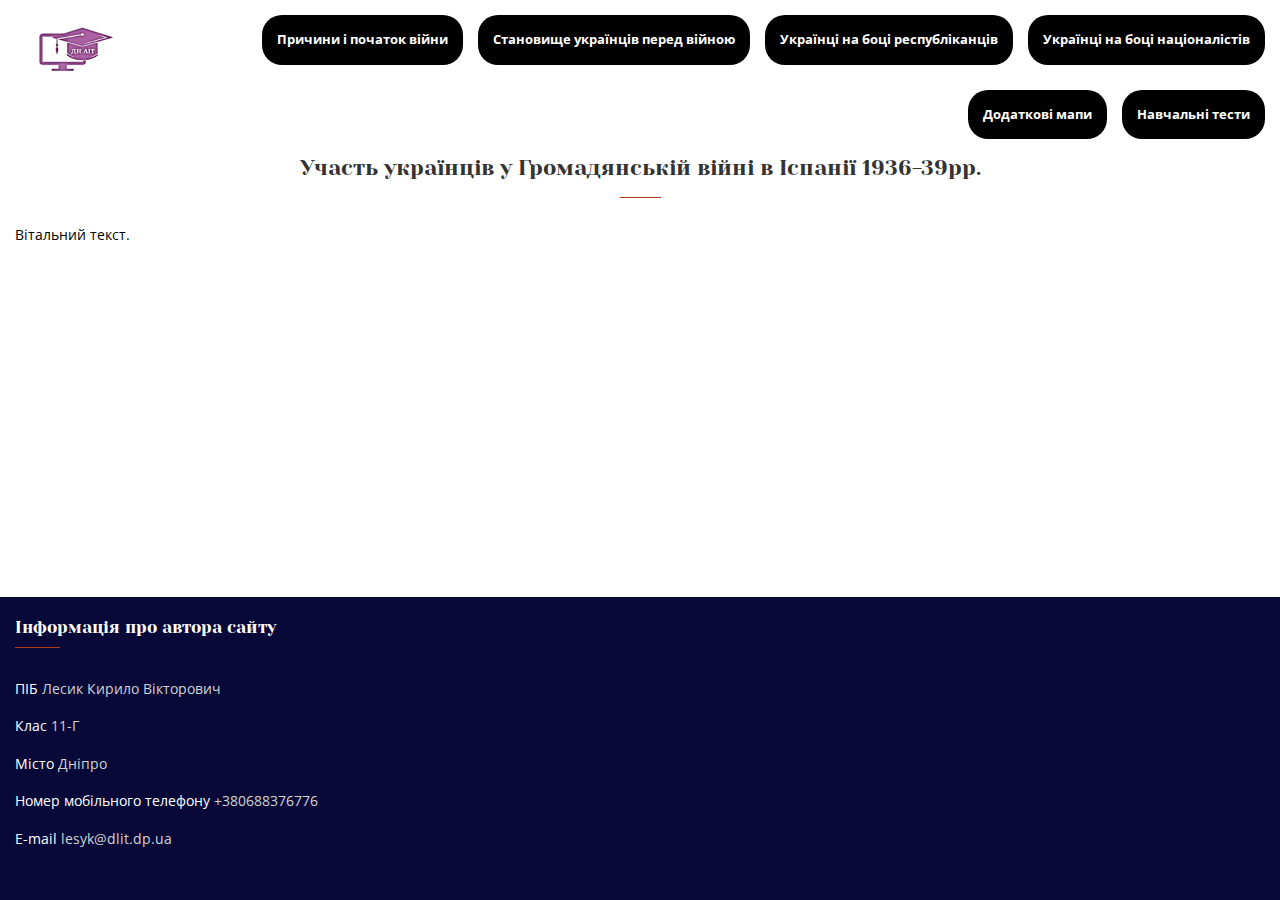
<file: index.html>
<!DOCTYPE html>
<html lang="uk">

<head>
	<title>HomePage</title>
	<meta charset="UTF-8">
	<meta name="format-detection" content="telephone=no">
	<!-- <style>body{opacity: 0;}</style> -->
	<link rel="stylesheet" href="css/style.min.css?_v=20251031162731">
	<meta name="viewport" content="width=device-width, initial-scale=1.0">
</head>

<body>
	<div class="wrapper">
		<header class="header header--static">
			<div class="header__container">
				<a href="./index.html" class="header__logo">
					<img src="img/logo.svg" width="120px" height="" alt="">
				</a>

				<div class="header__menu menu">
					<button type="button" class="button menu__icon icon-menu"><span></span></button>
					<nav class="menu__body">
						<ul class="menu__list">
							<li class="menu__item">
								<a href="./war.html" class="menu__link">Причини і початок війни</a>
							</li>
							<li class="menu__item">
								<a href="./ukr.html" class="menu__link">Становище українців перед війною</a>
							</li>
							<li class="menu__item">
								<a href="./rep.html" class="menu__link">Українці на боці республіканців</a>
							</li>
							<li class="menu__item">
								<a href="./nat.html" class="menu__link">Українці на боці націоналістів</a>
							</li>
							<li class="menu__item">
								<a href="./materials.html" class="menu__link">Додаткові мапи</a>
							</li>
							<li class="menu__item">
								<a href="./test.html" class="menu__link">Навчальні тести</a>
							</li>
						</ul>
					</nav>
				</div>
			</div>
		</header>
		<main class="page">
			<section class="index">
				<div class="index__container">
					<h2 class="index__title title title-h2">Участь українців у Громадянській війні в Іспанії 1936-39рр.</h2>

					<p class="index__paragraph">
						Вітальний текст.
					</p>
				</div>
			</section>
		</main>
		<footer class="footer">
			<div class="footer__container">
				<div class="footer__contacts footer-contacts">
					<h4 class="footer-contacts__title">
						Інформація про автора сайту
					</h4>
					<div class="footer-contacts__body">
						<ul class="footer-contacts__list">
							<li class="footer-contacts__item">
								<span>ПІБ</span>
								Лесик Кирило Вікторович
							</li>
							<li class="footer-contacts__item">
								<span>Клас</span>
								11-Г
							</li>
							<li class="footer-contacts__item">
								<span>Місто</span>
								Дніпро
							</li>
							<li class="footer-contacts__item">
								<span>Номер мобільного телефону</span>
								+380688376776
							</li>
							<li class="footer-contacts__item">
								<span>E-mail</span>
								lesyk@dlit.dp.ua
							</li>
						</ul>
					</div>
				</div>
			</div>
		</footer>
	</div>
	<script src="js/app.min.js?_v=20251031162731"></script>
</body>

</html>
</file>
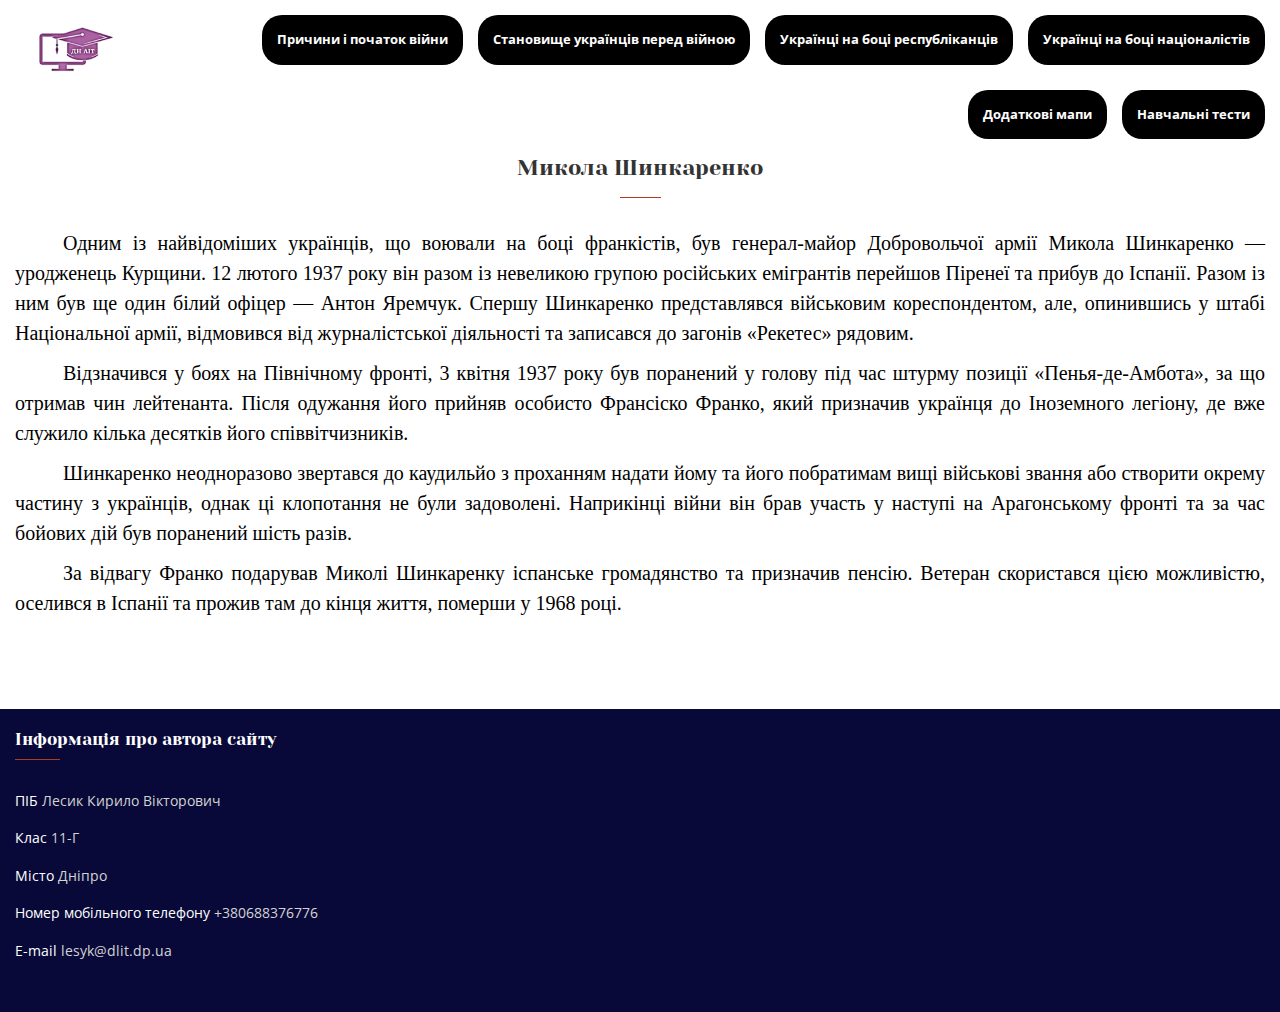
<file: nat-1.html>
<!DOCTYPE html>
<html lang="uk">

<head>
	<title>HomePage</title>
	<meta charset="UTF-8">
	<meta name="format-detection" content="telephone=no">
	<!-- <style>body{opacity: 0;}</style> -->
	<link rel="stylesheet" href="css/style.min.css?_v=20251031162731">
	<meta name="viewport" content="width=device-width, initial-scale=1.0">
</head>

<body>
	<div class="wrapper">
		<header class="header header--static">
			<div class="header__container">
				<a href="../index.html" class="header__logo">
					<img src="img/logo.svg" width="120px" height="" alt="">
				</a>

				<div class="header__menu menu">
					<button type="button" class="button menu__icon icon-menu"><span></span></button>
					<nav class="menu__body">
						<ul class="menu__list">
							<li class="menu__item">
								<a href="../war.html" class="menu__link">Причини і початок війни</a>
							</li>
							<li class="menu__item">
								<a href="../ukr.html" class="menu__link">Становище українців перед війною</a>
							</li>
							<li class="menu__item">
								<a href="../rep.html" class="menu__link">Українці на боці республіканців</a>
							</li>
							<li class="menu__item">
								<a href="../nat.html" class="menu__link">Українці на боці націоналістів</a>
							</li>
							<li class="menu__item">
								<a href="../materials.html" class="menu__link">Додаткові мапи</a>
							</li>
							<li class="menu__item">
								<a href="../test.html" class="menu__link">Навчальні тести</a>
							</li>
						</ul>
					</nav>
				</div>
			</div>
		</header>
		<main class="page">
			<section class="people">
				<div class="people__container">
					<h2 class="people__title title title-h2">Микола Шинкаренко</h2>

					<p class="people__paragraph">
						Одним із найвідоміших українців, що воювали на боці франкістів, був генерал-майор Добровольчої армії Микола Шинкаренко — уродженець Курщини. 12 лютого 1937 року він разом із невеликою групою російських емігрантів перейшов Піренеї та прибув до Іспанії. Разом із ним був ще один білий офіцер — Антон Яремчук. Спершу Шинкаренко представлявся військовим кореспондентом, але, опинившись у штабі Національної армії, відмовився від журналістської діяльності та записався до загонів «Рекетес» рядовим.
					</p>

					<p class="people__paragraph">
						Відзначився у боях на Північному фронті, 3 квітня 1937 року був поранений у голову під час штурму позиції «Пенья-де-Амбота», за що отримав чин лейтенанта. Після одужання його прийняв особисто Франсіско Франко, який призначив українця до Іноземного легіону, де вже служило кілька десятків його співвітчизників.
					</p>

					<p class="people__paragraph">
						Шинкаренко неодноразово звертався до каудильйо з проханням надати йому та його побратимам вищі військові звання або створити окрему частину з українців, однак ці клопотання не були задоволені. Наприкінці війни він брав участь у наступі на Арагонському фронті та за час бойових дій був поранений шість разів.
					</p>

					<p class="people__paragraph">
						За відвагу Франко подарував Миколі Шинкаренку іспанське громадянство та призначив пенсію. Ветеран скористався цією можливістю, оселився в Іспанії та прожив там до кінця життя, померши у 1968 році.
					</p>
				</div>
			</section>
		</main>
		<footer class="footer">
			<div class="footer__container">
				<div class="footer__contacts footer-contacts">
					<h4 class="footer-contacts__title">
						Інформація про автора сайту
					</h4>
					<div class="footer-contacts__body">
						<ul class="footer-contacts__list">
							<li class="footer-contacts__item">
								<span>ПІБ</span>
								Лесик Кирило Вікторович
							</li>
							<li class="footer-contacts__item">
								<span>Клас</span>
								11-Г
							</li>
							<li class="footer-contacts__item">
								<span>Місто</span>
								Дніпро
							</li>
							<li class="footer-contacts__item">
								<span>Номер мобільного телефону</span>
								+380688376776
							</li>
							<li class="footer-contacts__item">
								<span>E-mail</span>
								lesyk@dlit.dp.ua
							</li>
						</ul>
					</div>
				</div>
			</div>
		</footer>
	</div>
	<script src="js/app.min.js?_v=20251031162731"></script>
</body>

</html>
</file>
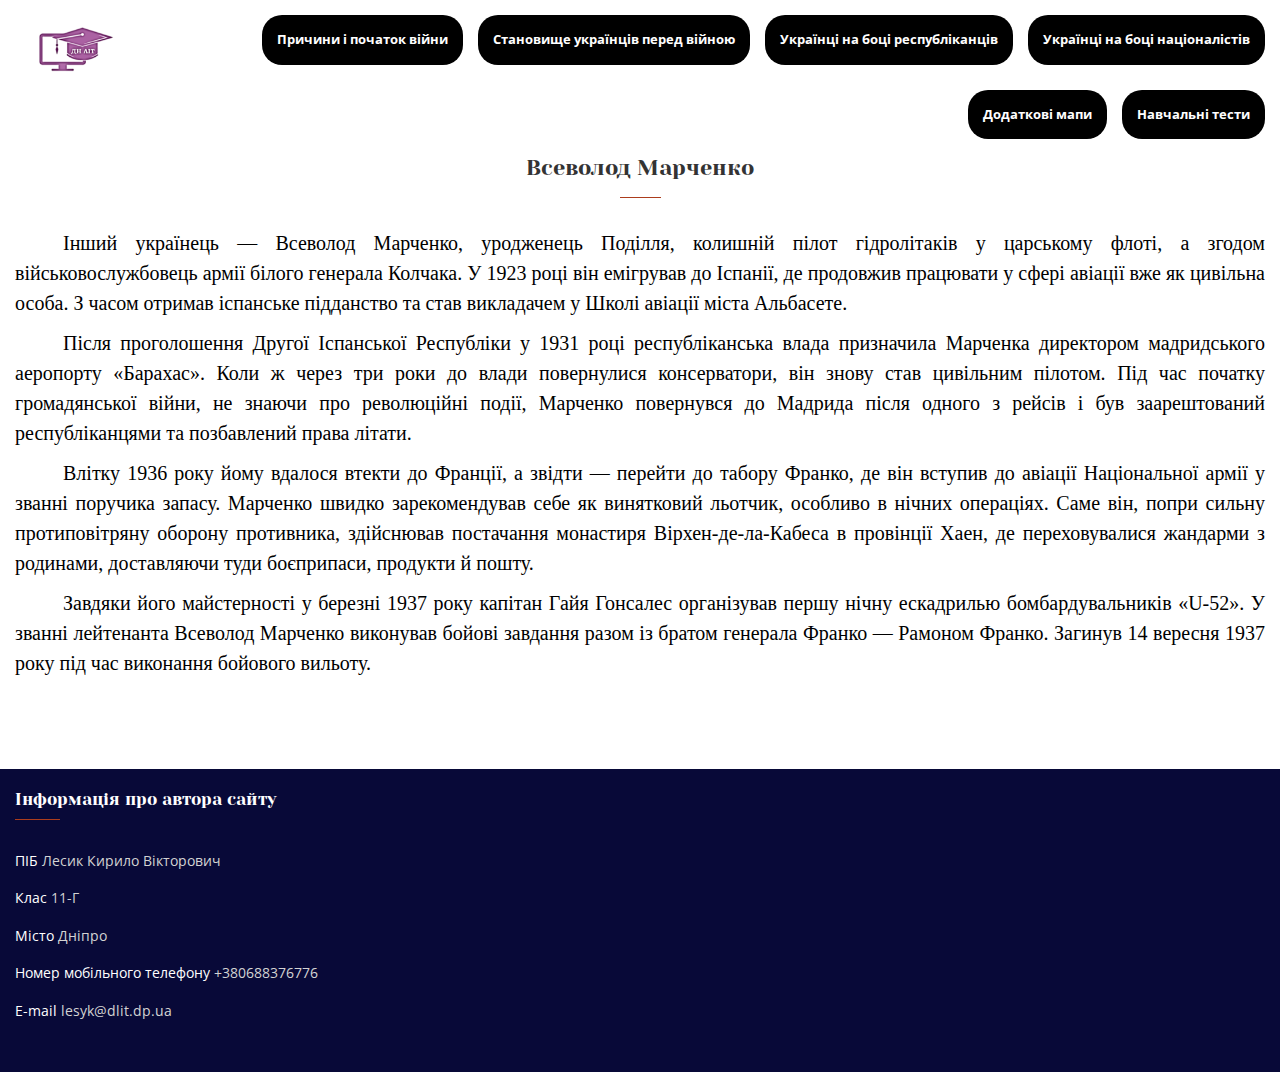
<file: nat-2.html>
<!DOCTYPE html>
<html lang="uk">

<head>
	<title>HomePage</title>
	<meta charset="UTF-8">
	<meta name="format-detection" content="telephone=no">
	<!-- <style>body{opacity: 0;}</style> -->
	<link rel="stylesheet" href="css/style.min.css?_v=20251031162731">
	<meta name="viewport" content="width=device-width, initial-scale=1.0">
</head>

<body>
	<div class="wrapper">
		<header class="header header--static">
			<div class="header__container">
				<a href="../index.html" class="header__logo">
					<img src="img/logo.svg" width="120px" height="" alt="">
				</a>

				<div class="header__menu menu">
					<button type="button" class="button menu__icon icon-menu"><span></span></button>
					<nav class="menu__body">
						<ul class="menu__list">
							<li class="menu__item">
								<a href="../war.html" class="menu__link">Причини і початок війни</a>
							</li>
							<li class="menu__item">
								<a href="../ukr.html" class="menu__link">Становище українців перед війною</a>
							</li>
							<li class="menu__item">
								<a href="../rep.html" class="menu__link">Українці на боці республіканців</a>
							</li>
							<li class="menu__item">
								<a href="../nat.html" class="menu__link">Українці на боці націоналістів</a>
							</li>
							<li class="menu__item">
								<a href="../materials.html" class="menu__link">Додаткові мапи</a>
							</li>
							<li class="menu__item">
								<a href="../test.html" class="menu__link">Навчальні тести</a>
							</li>
						</ul>
					</nav>
				</div>
			</div>
		</header>
		<main class="page">
			<section class="people">
				<div class="people__container">
					<h2 class="people__title title title-h2">Всеволод Марченко</h2>

					<p class="people__paragraph">
						Інший українець — Всеволод Марченко, уродженець Поділля, колишній пілот гідролітаків у царському флоті, а згодом військовослужбовець армії білого генерала Колчака. У 1923 році він емігрував до Іспанії, де продовжив працювати у сфері авіації вже як цивільна особа. З часом отримав іспанське підданство та став викладачем у Школі авіації міста Альбасете.
					</p>

					<p class="people__paragraph">
						Після проголошення Другої Іспанської Республіки у 1931 році республіканська влада призначила Марченка директором мадридського аеропорту «Барахас». Коли ж через три роки до влади повернулися консерватори, він знову став цивільним пілотом. Під час початку громадянської війни, не знаючи про революційні події, Марченко повернувся до Мадрида після одного з рейсів і був заарештований республіканцями та позбавлений права літати.
					</p>

					<p class="people__paragraph">
						Влітку 1936 року йому вдалося втекти до Франції, а звідти — перейти до табору Франко, де він вступив до авіації Національної армії у званні поручика запасу. Марченко швидко зарекомендував себе як винятковий льотчик, особливо в нічних операціях. Саме він, попри сильну протиповітряну оборону противника, здійснював постачання монастиря Вірхен-де-ла-Кабеса в провінції Хаен, де переховувалися жандарми з родинами, доставляючи туди боєприпаси, продукти й пошту.
					</p>

					<p class="people__paragraph">
						Завдяки його майстерності у березні 1937 року капітан Гайя Гонсалес організував першу нічну ескадрилью бомбардувальників «U-52». У званні лейтенанта Всеволод Марченко виконував бойові завдання разом із братом генерала Франко — Рамоном Франко. Загинув 14 вересня 1937 року під час виконання бойового вильоту.
					</p>
				</div>
			</section>
		</main>
		<footer class="footer">
			<div class="footer__container">
				<div class="footer__contacts footer-contacts">
					<h4 class="footer-contacts__title">
						Інформація про автора сайту
					</h4>
					<div class="footer-contacts__body">
						<ul class="footer-contacts__list">
							<li class="footer-contacts__item">
								<span>ПІБ</span>
								Лесик Кирило Вікторович
							</li>
							<li class="footer-contacts__item">
								<span>Клас</span>
								11-Г
							</li>
							<li class="footer-contacts__item">
								<span>Місто</span>
								Дніпро
							</li>
							<li class="footer-contacts__item">
								<span>Номер мобільного телефону</span>
								+380688376776
							</li>
							<li class="footer-contacts__item">
								<span>E-mail</span>
								lesyk@dlit.dp.ua
							</li>
						</ul>
					</div>
				</div>
			</div>
		</footer>
	</div>
	<script src="js/app.min.js?_v=20251031162731"></script>
</body>

</html>
</file>
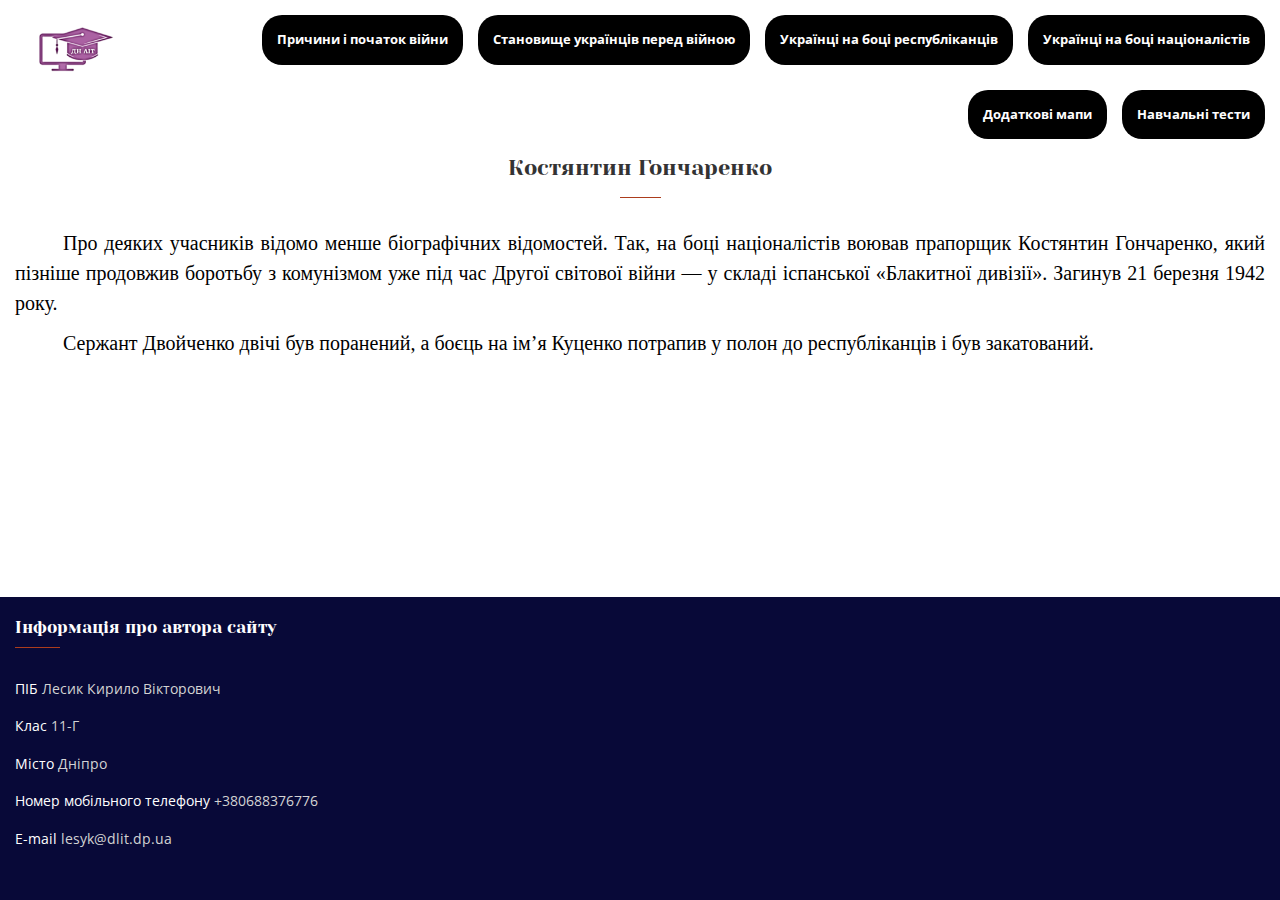
<file: nat-3.html>
<!DOCTYPE html>
<html lang="uk">

<head>
	<title>HomePage</title>
	<meta charset="UTF-8">
	<meta name="format-detection" content="telephone=no">
	<!-- <style>body{opacity: 0;}</style> -->
	<link rel="stylesheet" href="css/style.min.css?_v=20251031162731">
	<meta name="viewport" content="width=device-width, initial-scale=1.0">
</head>

<body>
	<div class="wrapper">
		<header class="header header--static">
			<div class="header__container">
				<a href="../index.html" class="header__logo">
					<img src="img/logo.svg" width="120px" height="" alt="">
				</a>

				<div class="header__menu menu">
					<button type="button" class="button menu__icon icon-menu"><span></span></button>
					<nav class="menu__body">
						<ul class="menu__list">
							<li class="menu__item">
								<a href="../war.html" class="menu__link">Причини і початок війни</a>
							</li>
							<li class="menu__item">
								<a href="../ukr.html" class="menu__link">Становище українців перед війною</a>
							</li>
							<li class="menu__item">
								<a href="../rep.html" class="menu__link">Українці на боці республіканців</a>
							</li>
							<li class="menu__item">
								<a href="../nat.html" class="menu__link">Українці на боці націоналістів</a>
							</li>
							<li class="menu__item">
								<a href="../materials.html" class="menu__link">Додаткові мапи</a>
							</li>
							<li class="menu__item">
								<a href="../test.html" class="menu__link">Навчальні тести</a>
							</li>
						</ul>
					</nav>
				</div>
			</div>
		</header>
		<main class="page">
			<section class="people">
				<div class="people__container">
					<h2 class="people__title title title-h2">Костянтин Гончаренко</h2>

					<p class="people__paragraph">
						Про деяких учасників відомо менше біографічних відомостей. Так, на боці націоналістів воював прапорщик Костянтин Гончаренко, який пізніше продовжив боротьбу з комунізмом уже під час Другої світової війни — у складі іспанської «Блакитної дивізії». Загинув 21 березня 1942 року.
					</p>

					<p class="people__paragraph">
						Сержант Двойченко двічі був поранений, а боєць на ім’я Куценко потрапив у полон до республіканців і був закатований.
					</p>
				</div>
			</section>
		</main>
		<footer class="footer">
			<div class="footer__container">
				<div class="footer__contacts footer-contacts">
					<h4 class="footer-contacts__title">
						Інформація про автора сайту
					</h4>
					<div class="footer-contacts__body">
						<ul class="footer-contacts__list">
							<li class="footer-contacts__item">
								<span>ПІБ</span>
								Лесик Кирило Вікторович
							</li>
							<li class="footer-contacts__item">
								<span>Клас</span>
								11-Г
							</li>
							<li class="footer-contacts__item">
								<span>Місто</span>
								Дніпро
							</li>
							<li class="footer-contacts__item">
								<span>Номер мобільного телефону</span>
								+380688376776
							</li>
							<li class="footer-contacts__item">
								<span>E-mail</span>
								lesyk@dlit.dp.ua
							</li>
						</ul>
					</div>
				</div>
			</div>
		</footer>
	</div>
	<script src="js/app.min.js?_v=20251031162731"></script>
</body>

</html>
</file>
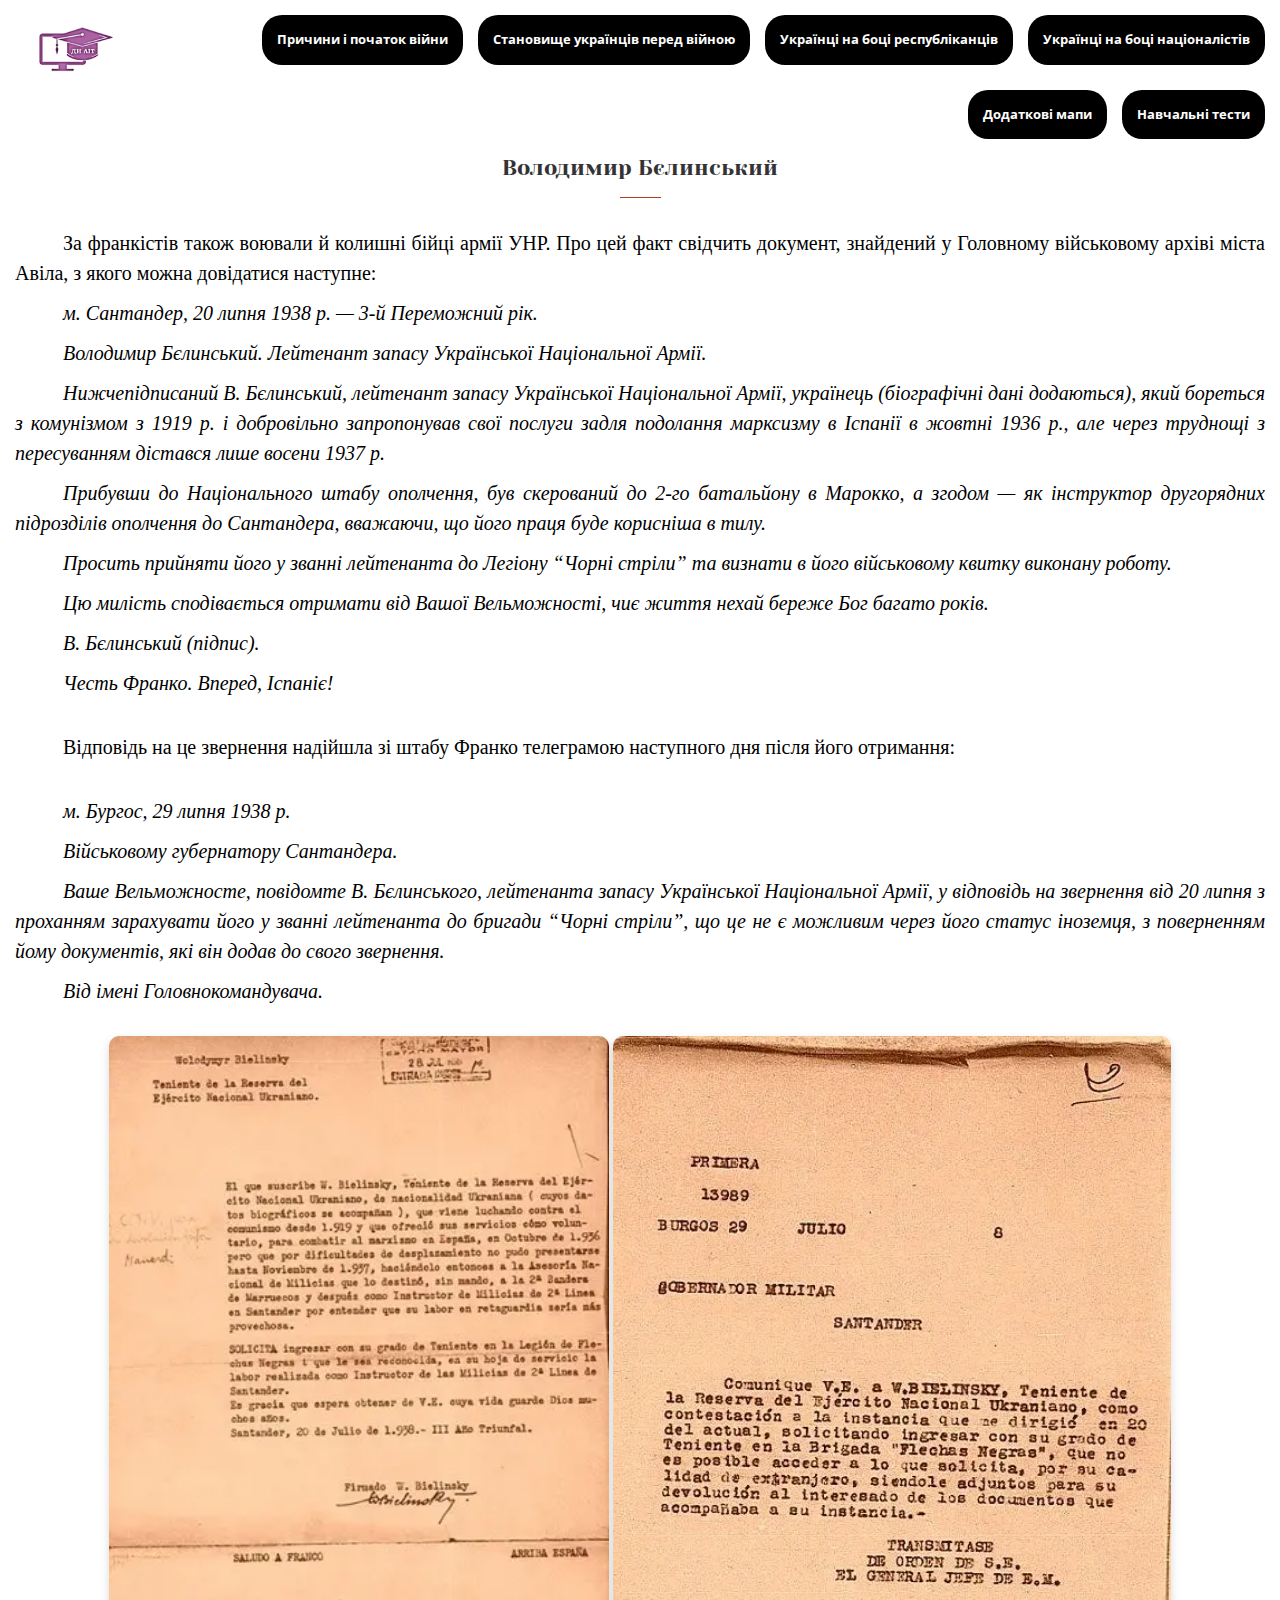
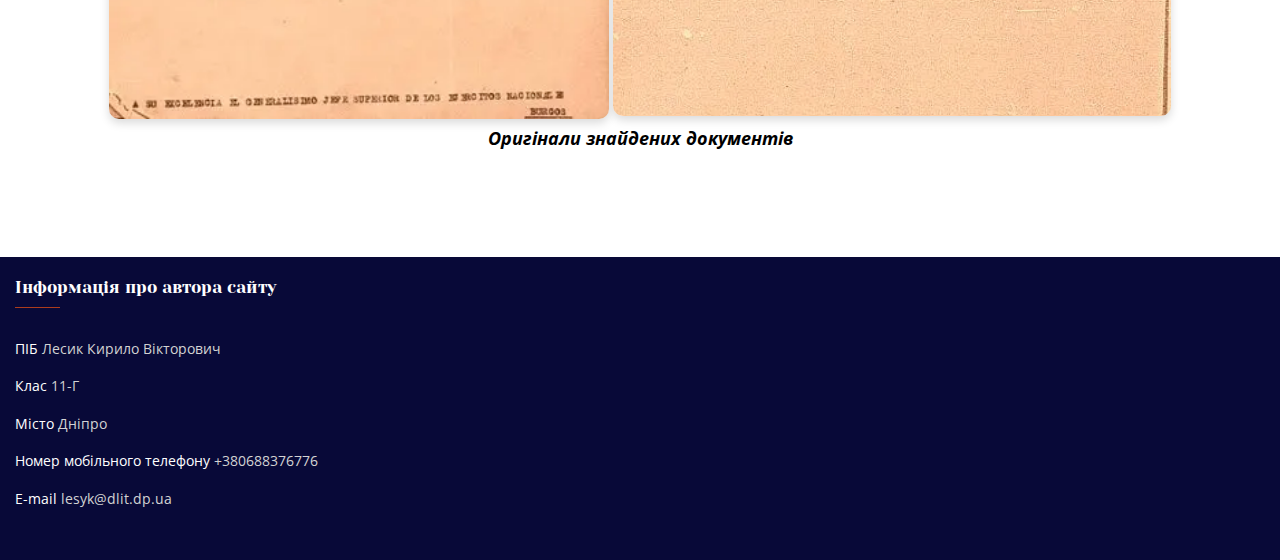
<file: nat-4.html>
<!DOCTYPE html>
<html lang="uk">

<head>
	<title>HomePage</title>
	<meta charset="UTF-8">
	<meta name="format-detection" content="telephone=no">
	<!-- <style>body{opacity: 0;}</style> -->
	<link rel="stylesheet" href="css/style.min.css?_v=20251031162731">
	<meta name="viewport" content="width=device-width, initial-scale=1.0">
</head>

<body>
	<div class="wrapper">
		<header class="header header--static">
			<div class="header__container">
				<a href="../index.html" class="header__logo">
					<img src="img/logo.svg" width="120px" height="" alt="">
				</a>

				<div class="header__menu menu">
					<button type="button" class="button menu__icon icon-menu"><span></span></button>
					<nav class="menu__body">
						<ul class="menu__list">
							<li class="menu__item">
								<a href="../war.html" class="menu__link">Причини і початок війни</a>
							</li>
							<li class="menu__item">
								<a href="../ukr.html" class="menu__link">Становище українців перед війною</a>
							</li>
							<li class="menu__item">
								<a href="../rep.html" class="menu__link">Українці на боці республіканців</a>
							</li>
							<li class="menu__item">
								<a href="../nat.html" class="menu__link">Українці на боці націоналістів</a>
							</li>
							<li class="menu__item">
								<a href="../materials.html" class="menu__link">Додаткові мапи</a>
							</li>
							<li class="menu__item">
								<a href="../test.html" class="menu__link">Навчальні тести</a>
							</li>
						</ul>
					</nav>
				</div>
			</div>
		</header>
		<main class="page">
			<section class="people">
				<div class="people__container">
					<h2 class="people__title title title-h2">Володимир Бєлинський</h2>

					<p class="people__paragraph">
						За франкістів також воювали й колишні бійці армії УНР. Про цей факт свідчить документ, знайдений
						у Головному військовому архіві міста Авіла, з якого можна довідатися наступне:
					</p>

					<p class="people__paragraph">
						<i>м. Сантандер, 20 липня 1938 р. — 3-й Переможний рік.</i>
					</p>

					<p class="people__paragraph">
						<i>Володимир Бєлинський. Лейтенант запасу Української Національної Армії.</i>
					</p>

					<p class="people__paragraph">
						<i>Нижчепідписаний В. Бєлинський, лейтенант запасу Української Національної Армії, українець
							(біографічні дані додаються), який бореться з комунізмом з 1919 р. і добровільно запропонував
							свої послуги задля подолання марксизму в Іспанії в жовтні 1936 р., але через труднощі з
							пересуванням дістався лише восени 1937 р.</i>
					</p>

					<p class="people__paragraph">
						<i>Прибувши до Національного штабу ополчення, був скерований до 2-го батальйону в Марокко, а згодом —
							як інструктор другорядних підрозділів ополчення до Сантандера, вважаючи, що його праця буде
							корисніша в тилу.</i>
					</p>

					<p class="people__paragraph">
						<i>Просить прийняти його у званні лейтенанта до Легіону “Чорні стріли” та визнати в його
							військовому квитку виконану роботу.</i>
					</p>

					<p class="people__paragraph">
						<i>Цю милість сподівається отримати від Вашої Вельможності, чиє життя нехай береже Бог багато років.</i>
					</p>

					<p class="people__paragraph">
						<i>В. Бєлинський (підпис).</i>
					</p>

					<p class="people__paragraph">
						<i>Честь Франко. Вперед, Іспаніє!</i>
					</p>
					<br>
					<p class="people__paragraph">
						Відповідь на це звернення надійшла зі штабу Франко телеграмою наступного дня після його отримання:
					</p>

					<br>

					<p class="people__paragraph">
						<i>м. Бургос, 29 липня 1938 р.</i>
					</p>

					<p class="people__paragraph">
						<i>Військовому губернатору Сантандера.</i>
					</p>

					<p class="people__paragraph">
						<i>Ваше Вельможносте, повідомте В. Бєлинського, лейтенанта запасу Української Національної Армії,
							у відповідь на звернення від 20 липня з проханням зарахувати його у званні лейтенанта до
							бригади “Чорні стріли”, що це не є можливим через його статус іноземця,
							з поверненням йому документів, які він додав до свого звернення.</i>
					</p>

					<p class="people__paragraph">
						<i>Від імені Головнокомандувача.</i>
					</p>

					<div class="people__photo">
						<img src="img/nat/photo-2.webp" width="500px" height="500px" alt="">
						<img src="img/nat/photo-3.webp" width="558px" height="558px" alt="">
						<h2 class="people__subtitle">
							<b>Оригінали знайдених документів</b>
						</h2>
					</div>
				</div>
			</section>
		</main>
		<footer class="footer">
			<div class="footer__container">
				<div class="footer__contacts footer-contacts">
					<h4 class="footer-contacts__title">
						Інформація про автора сайту
					</h4>
					<div class="footer-contacts__body">
						<ul class="footer-contacts__list">
							<li class="footer-contacts__item">
								<span>ПІБ</span>
								Лесик Кирило Вікторович
							</li>
							<li class="footer-contacts__item">
								<span>Клас</span>
								11-Г
							</li>
							<li class="footer-contacts__item">
								<span>Місто</span>
								Дніпро
							</li>
							<li class="footer-contacts__item">
								<span>Номер мобільного телефону</span>
								+380688376776
							</li>
							<li class="footer-contacts__item">
								<span>E-mail</span>
								lesyk@dlit.dp.ua
							</li>
						</ul>
					</div>
				</div>
			</div>
		</footer>
	</div>
	<script src="js/app.min.js?_v=20251031162731"></script>
</body>

</html>
</file>
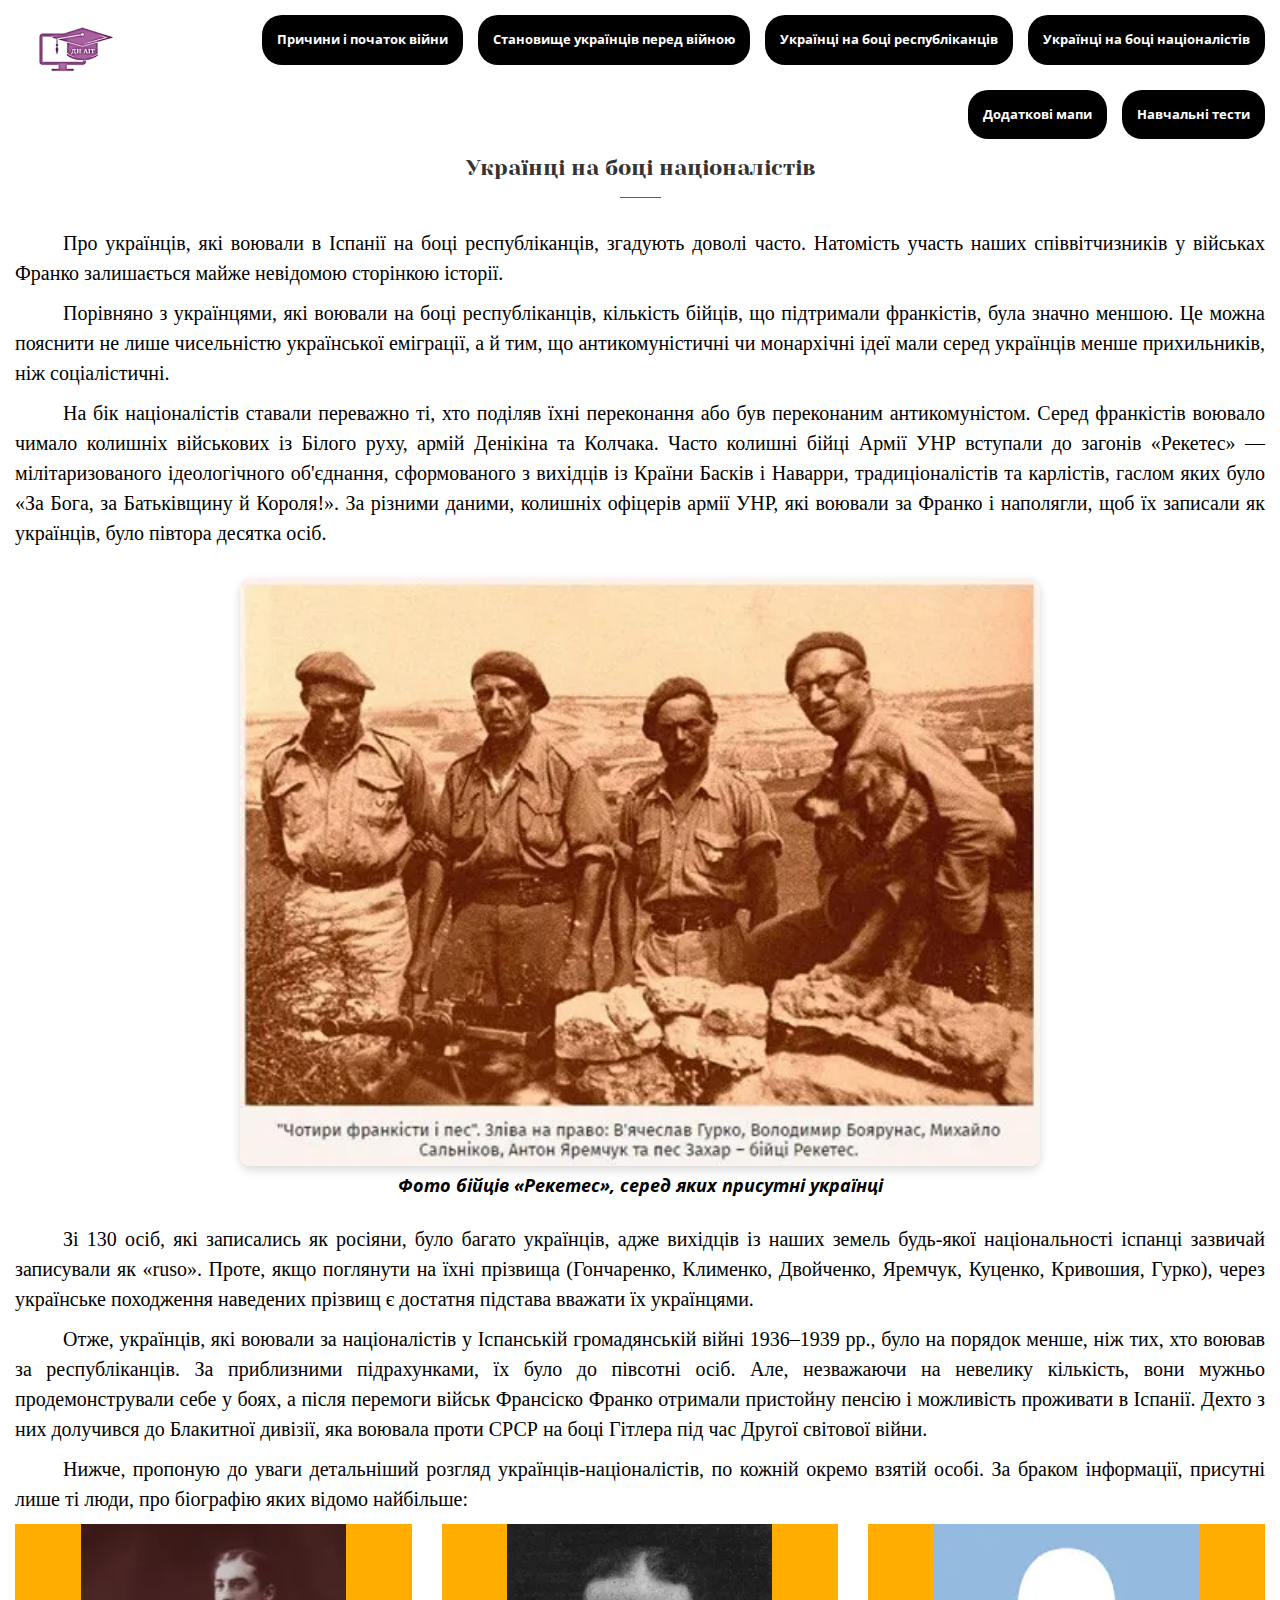
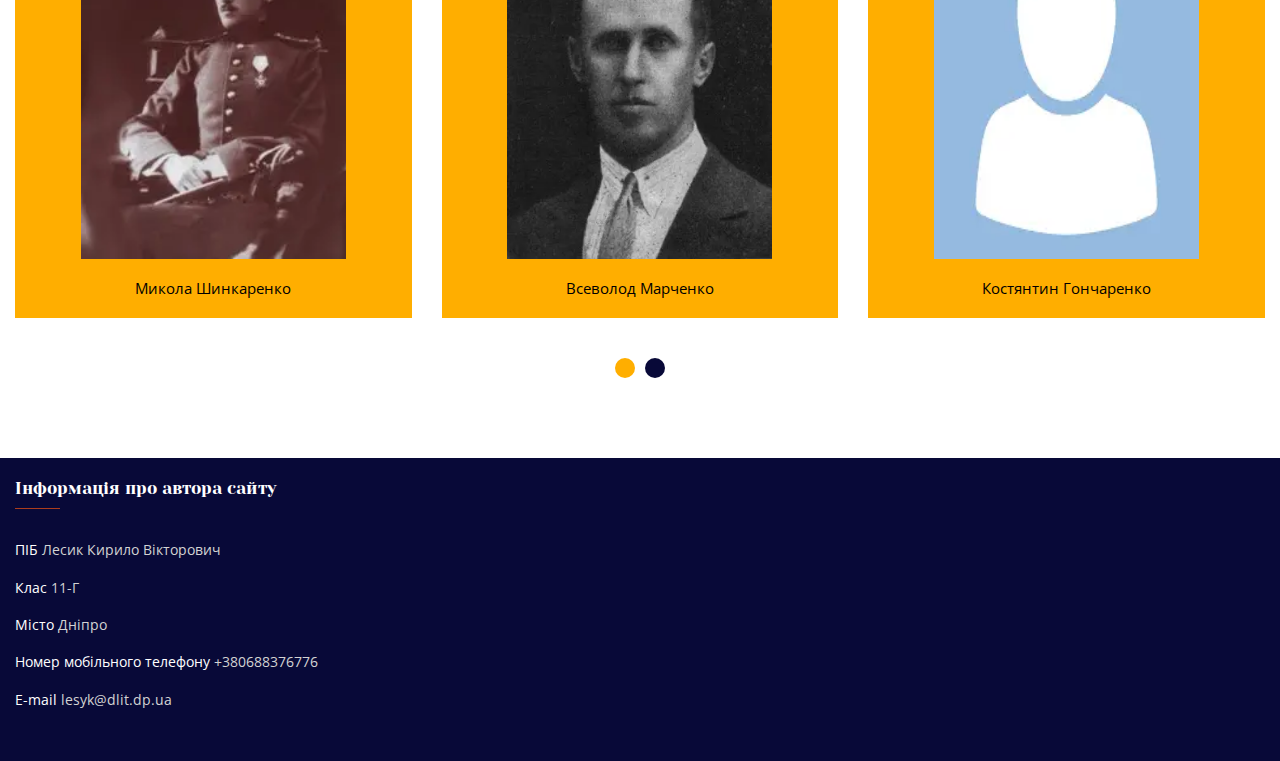
<file: nat.html>
<!DOCTYPE html>
<html lang="uk">

<head>
	<title>HomePage</title>
	<meta charset="UTF-8">
	<meta name="format-detection" content="telephone=no">
	<!-- <style>body{opacity: 0;}</style> -->
	<link rel="stylesheet" href="css/style.min.css?_v=20251031162731">
	<meta name="viewport" content="width=device-width, initial-scale=1.0">
</head>

<body>
	<div class="wrapper">
		<header class="header header--static">
			<div class="header__container">
				<a href="../index.html" class="header__logo">
					<img src="img/logo.svg" width="120px" height="" alt="">
				</a>

				<div class="header__menu menu">
					<button type="button" class="button menu__icon icon-menu"><span></span></button>
					<nav class="menu__body">
						<ul class="menu__list">
							<li class="menu__item">
								<a href="../war.html" class="menu__link">Причини і початок війни</a>
							</li>
							<li class="menu__item">
								<a href="../ukr.html" class="menu__link">Становище українців перед війною</a>
							</li>
							<li class="menu__item">
								<a href="../rep.html" class="menu__link">Українці на боці республіканців</a>
							</li>
							<li class="menu__item">
								<a href="../nat.html" class="menu__link">Українці на боці націоналістів</a>
							</li>
							<li class="menu__item">
								<a href="../materials.html" class="menu__link">Додаткові мапи</a>
							</li>
							<li class="menu__item">
								<a href="../test.html" class="menu__link">Навчальні тести</a>
							</li>
						</ul>
					</nav>
				</div>
			</div>
		</header>
		<main class="page">
			<section class="people">
				<div class="people__container">
					<h2 class="people__title title title-h2">Українці на боці націоналістів</h2>

					<p class="people__paragraph">
						Про українців, які воювали в Іспанії на боці республіканців, згадують доволі часто. Натомість участь наших співвітчизників у військах Франко залишається майже невідомою сторінкою історії.
					</p>

					<p class="people__paragraph">
						Порівняно з українцями, які воювали на боці республіканців, кількість бійців, що підтримали франкістів, була значно меншою. Це можна пояснити не лише чисельністю української еміграції, а й тим, що антикомуністичні чи монархічні ідеї мали серед українців менше прихильників, ніж соціалістичні.
					</p>

					<p class="people__paragraph">
						На бік націоналістів ставали переважно ті, хто поділяв їхні переконання або був переконаним антикомуністом. Серед франкістів воювало чимало колишніх військових із Білого руху, армій Денікіна та Колчака. Часто колишні бійці Армії УНР вступали до загонів «Рекетес» — мілітаризованого ідеологічного об'єднання, сформованого з вихідців із Країни Басків і Наварри, традиціоналістів та карлістів, гаслом яких було «За Бога, за Батьківщину й Короля!». За різними даними, колишніх офіцерів армії УНР, які воювали за Франко і наполягли, щоб їх
						записали як українців, було півтора десятка осіб.
					</p>

					<div class="people__photo">
						<img src="img/nat/photo-1.webp" width="800px" height="800px" alt="">
						<h2 class="people__subtitle">
							<b>Фото бійців «Рекетес», серед яких присутні українці</b>
						</h2>
					</div>

					<p class="people__paragraph">
						Зі 130 осіб, які записались як росіяни, було багато українців, адже вихідців із наших земель
						будь-якої національності іспанці зазвичай записували як «ruso». Проте, якщо поглянути на їхні
						прізвища (Гончаренко, Клименко, Двойченко, Яремчук, Куценко, Кривошия, Гурко), через українське походження наведених прізвищ є достатня підстава вважати їх українцями.
					</p>

					<p class="people__paragraph">
						Отже, українців, які воювали за націоналістів у Іспанській громадянській війні 1936–1939 рр., було на порядок менше, ніж тих, хто воював за республіканців. За приблизними підрахунками, їх було до півсотні осіб. Але, незважаючи на невелику кількість, вони мужньо продемонстрували себе у боях, а після перемоги військ Франсіско Франко отримали пристойну пенсію і можливість проживати в Іспанії. Дехто з них долучився до Блакитної дивізії, яка воювала проти СРСР на боці Гітлера під час Другої світової війни.
					</p>

					<p class="people__paragraph">
						Нижче, пропоную до уваги детальніший розгляд українців-націоналістів, по кожній окремо взятій особі. За браком інформації, присутні лише ті люди, про біографію яких відомо найбільше:
					</p>

					<div class="people__slider swiper">
						<div class="people__wrapper swiper-wrapper">
							<div class="people__slide swiper-slide">
								<div class="people__item">
									<a href="../nat-1.html" class="people__link">
										<img src="img/nat/nat-1.webp" width="265px" height="335px" alt="">
										<h3 class="people__name">Микола Шинкаренко</h3>
									</a>
								</div>
							</div>

							<div class="people__slide swiper-slide">
								<div class="people__item">
									<a href="../nat-2.html" class="people__link">
										<img src="img/nat/nat-2.webp" width="265px" height="335px" alt="">
										<h3 class="people__name">Всеволод Марченко</h3>
									</a>
								</div>
							</div>

							<div class="people__slide swiper-slide">
								<div class="people__item">
									<a href="../nat-3.html" class="people__link">
										<img src="img/nat/nat-3.webp" width="265px" height="335px" alt="">
										<h3 class="people__name">Костянтин Гончаренко</h3>
									</a>
								</div>
							</div>

							<div class="people__slide swiper-slide">
								<div class="people__item">
									<a href="../nat-4.html" class="people__link">
										<img src="img/nat/nat-4.webp" width="265px" height="335px" alt="">
										<h3 class="people__name">Володимир Бєлинський</h3>
									</a>
								</div>
							</div>
						</div>

						<div class="people__pagination swiper-pagination"></div>
					</div>
				</div>
			</section>
		</main>
		<footer class="footer">
			<div class="footer__container">
				<div class="footer__contacts footer-contacts">
					<h4 class="footer-contacts__title">
						Інформація про автора сайту
					</h4>
					<div class="footer-contacts__body">
						<ul class="footer-contacts__list">
							<li class="footer-contacts__item">
								<span>ПІБ</span>
								Лесик Кирило Вікторович
							</li>
							<li class="footer-contacts__item">
								<span>Клас</span>
								11-Г
							</li>
							<li class="footer-contacts__item">
								<span>Місто</span>
								Дніпро
							</li>
							<li class="footer-contacts__item">
								<span>Номер мобільного телефону</span>
								+380688376776
							</li>
							<li class="footer-contacts__item">
								<span>E-mail</span>
								lesyk@dlit.dp.ua
							</li>
						</ul>
					</div>
				</div>
			</div>
		</footer>
	</div>
	<script src="js/app.min.js?_v=20251031162731"></script>
</body>

</html>
</file>
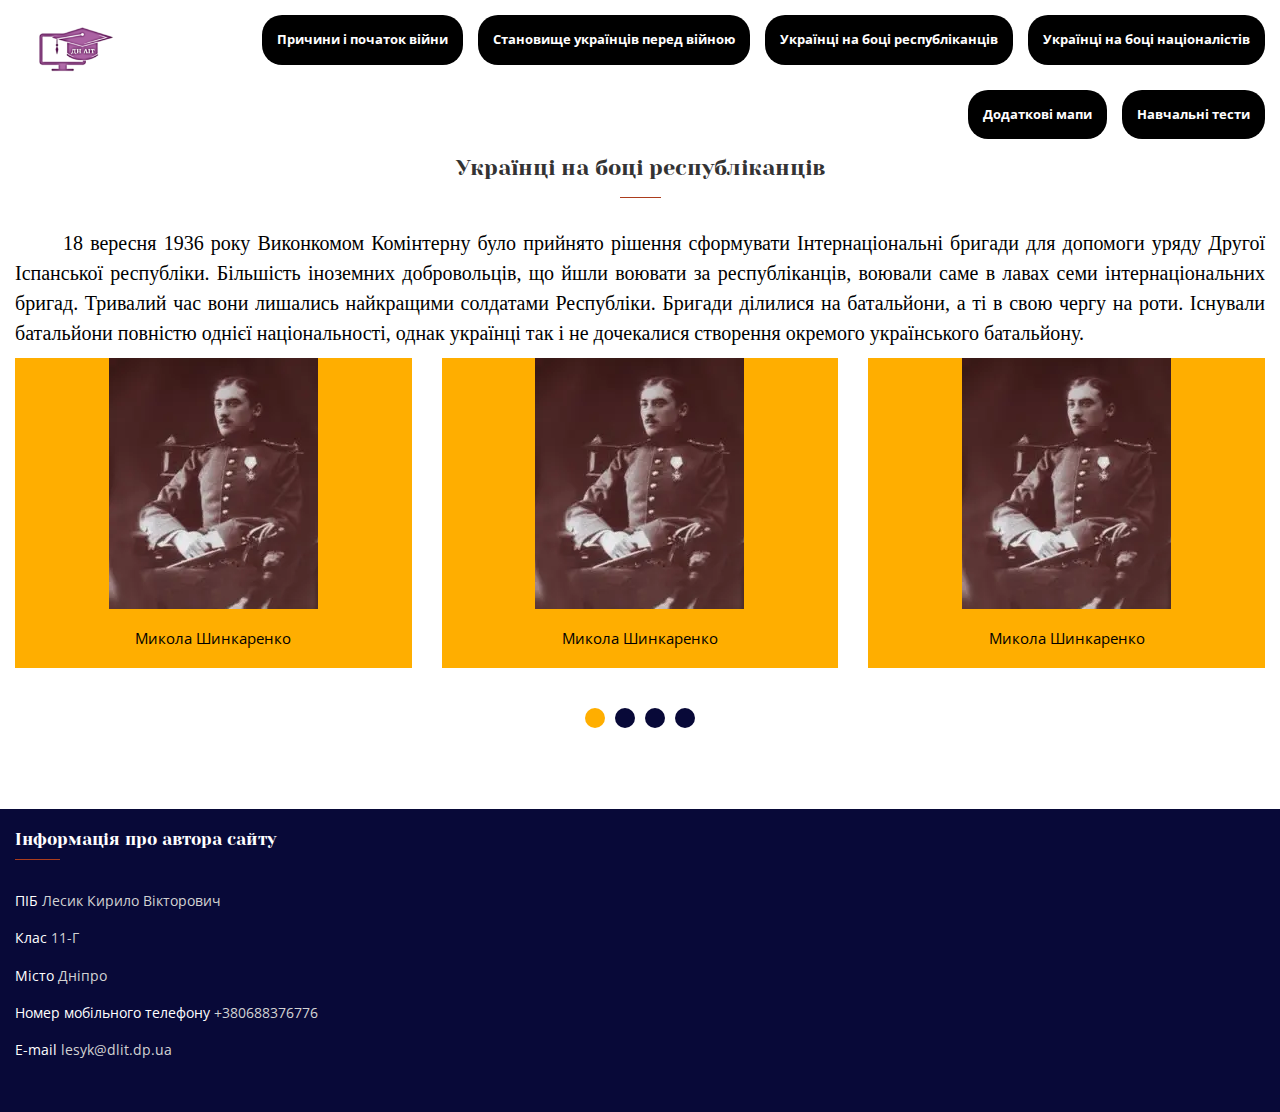
<file: rep.html>
<!DOCTYPE html>
<html lang="uk">

<head>
	<title>HomePage</title>
	<meta charset="UTF-8">
	<meta name="format-detection" content="telephone=no">
	<!-- <style>body{opacity: 0;}</style> -->
	<link rel="stylesheet" href="css/style.min.css?_v=20251031162731">
	<meta name="viewport" content="width=device-width, initial-scale=1.0">
</head>

<body>
	<div class="wrapper">
		<header class="header header--static">
			<div class="header__container">
				<a href="../index.html" class="header__logo">
					<img src="img/logo.svg" width="120px" height="" alt="">
				</a>

				<div class="header__menu menu">
					<button type="button" class="button menu__icon icon-menu"><span></span></button>
					<nav class="menu__body">
						<ul class="menu__list">
							<li class="menu__item">
								<a href="../war.html" class="menu__link">Причини і початок війни</a>
							</li>
							<li class="menu__item">
								<a href="../ukr.html" class="menu__link">Становище українців перед війною</a>
							</li>
							<li class="menu__item">
								<a href="../rep.html" class="menu__link">Українці на боці республіканців</a>
							</li>
							<li class="menu__item">
								<a href="../nat.html" class="menu__link">Українці на боці націоналістів</a>
							</li>
							<li class="menu__item">
								<a href="../materials.html" class="menu__link">Додаткові мапи</a>
							</li>
							<li class="menu__item">
								<a href="../test.html" class="menu__link">Навчальні тести</a>
							</li>
						</ul>
					</nav>
				</div>
			</div>
		</header>
		<main class="page">
			<section class="people">
				<div class="people__container">
					<h2 class="people__title title title-h2">Українці на боці республіканців</h2>
					<p class="people__paragraph">
						18 вересня 1936 року Виконкомом Комінтерну було прийнято рішення сформувати Інтернаціональні
						бригади для допомоги уряду Другої Іспанської республіки. Більшість іноземних добровольців, що
						йшли воювати за республіканців, воювали саме в лавах семи інтернаціональних бригад. Тривалий час
						вони лишались найкращими солдатами Республіки. Бригади ділилися на батальйони, а ті в свою чергу
						на роти. Існували батальйони повністю однієї національності, однак українці так і не дочекалися
						створення окремого українського батальйону.
					</p>

					<div class="people__slider swiper">
						<div class="people__wrapper swiper-wrapper">
							<div class="people__slide swiper-slide">
								<div class="people__item">
									<a href="#" class="people__link">
										<img src="img/rep/rep-1.webp" alt="">
										<h3 class="people__name">Микола Шинкаренко</h3>
									</a>
								</div>
							</div>

							<div class="people__slide swiper-slide">
								<div class="people__item">
									<a href="#" class="people__link">
										<img src="img/rep/rep-1.webp" alt="">
										<h3 class="people__name">Микола Шинкаренко</h3>
									</a>
								</div>
							</div>

							<div class="people__slide swiper-slide">
								<div class="people__item">
									<a href="#" class="people__link">
										<img src="img/rep/rep-1.webp" alt="">
										<h3 class="people__name">Микола Шинкаренко</h3>
									</a>
								</div>
							</div>

							<div class="people__slide swiper-slide">
								<div class="people__item">
									<a href="#" class="people__link">
										<img src="img/rep/rep-1.webp" alt="">
										<h3 class="people__name">Микола Шинкаренко</h3>
									</a>
								</div>
							</div>

							<div class="people__slide swiper-slide">
								<div class="people__item">
									<a href="#" class="people__link">
										<img src="img/rep/rep-1.webp" alt="">
										<h3 class="people__name">Микола Шинкаренко</h3>
									</a>
								</div>
							</div>

							<div class="people__slide swiper-slide">
								<div class="people__item">
									<a href="#" class="people__link">
										<img src="img/rep/rep-1.webp" alt="">
										<h3 class="people__name">Микола Шинкаренко</h3>
									</a>
								</div>
							</div>

							<div class="people__slide swiper-slide">
								<div class="people__item">
									<a href="#" class="people__link">
										<img src="img/rep/rep-1.webp" alt="">
										<h3 class="people__name">Микола Шинкаренко</h3>
									</a>
								</div>
							</div>

							<div class="people__slide swiper-slide">
								<div class="people__item">
									<a href="#" class="people__link">
										<img src="img/rep/rep-1.webp" alt="">
										<h3 class="people__name">Микола Шинкаренко</h3>
									</a>
								</div>
							</div>

							<div class="people__slide swiper-slide">
								<div class="people__item">
									<a href="#" class="people__link">
										<img src="img/rep/rep-1.webp" alt="">
										<h3 class="people__name">Микола Шинкаренко</h3>
									</a>
								</div>
							</div>
						</div>

						<div class="people__pagination swiper-pagination"></div>
					</div>
				</div>
			</section>
		</main>
		<footer class="footer">
			<div class="footer__container">
				<div class="footer__contacts footer-contacts">
					<h4 class="footer-contacts__title">
						Інформація про автора сайту
					</h4>
					<div class="footer-contacts__body">
						<ul class="footer-contacts__list">
							<li class="footer-contacts__item">
								<span>ПІБ</span>
								Лесик Кирило Вікторович
							</li>
							<li class="footer-contacts__item">
								<span>Клас</span>
								11-Г
							</li>
							<li class="footer-contacts__item">
								<span>Місто</span>
								Дніпро
							</li>
							<li class="footer-contacts__item">
								<span>Номер мобільного телефону</span>
								+380688376776
							</li>
							<li class="footer-contacts__item">
								<span>E-mail</span>
								lesyk@dlit.dp.ua
							</li>
						</ul>
					</div>
				</div>
			</div>
		</footer>
	</div>
	<script src="js/app.min.js?_v=20251031162731"></script>
</body>

</html>
</file>
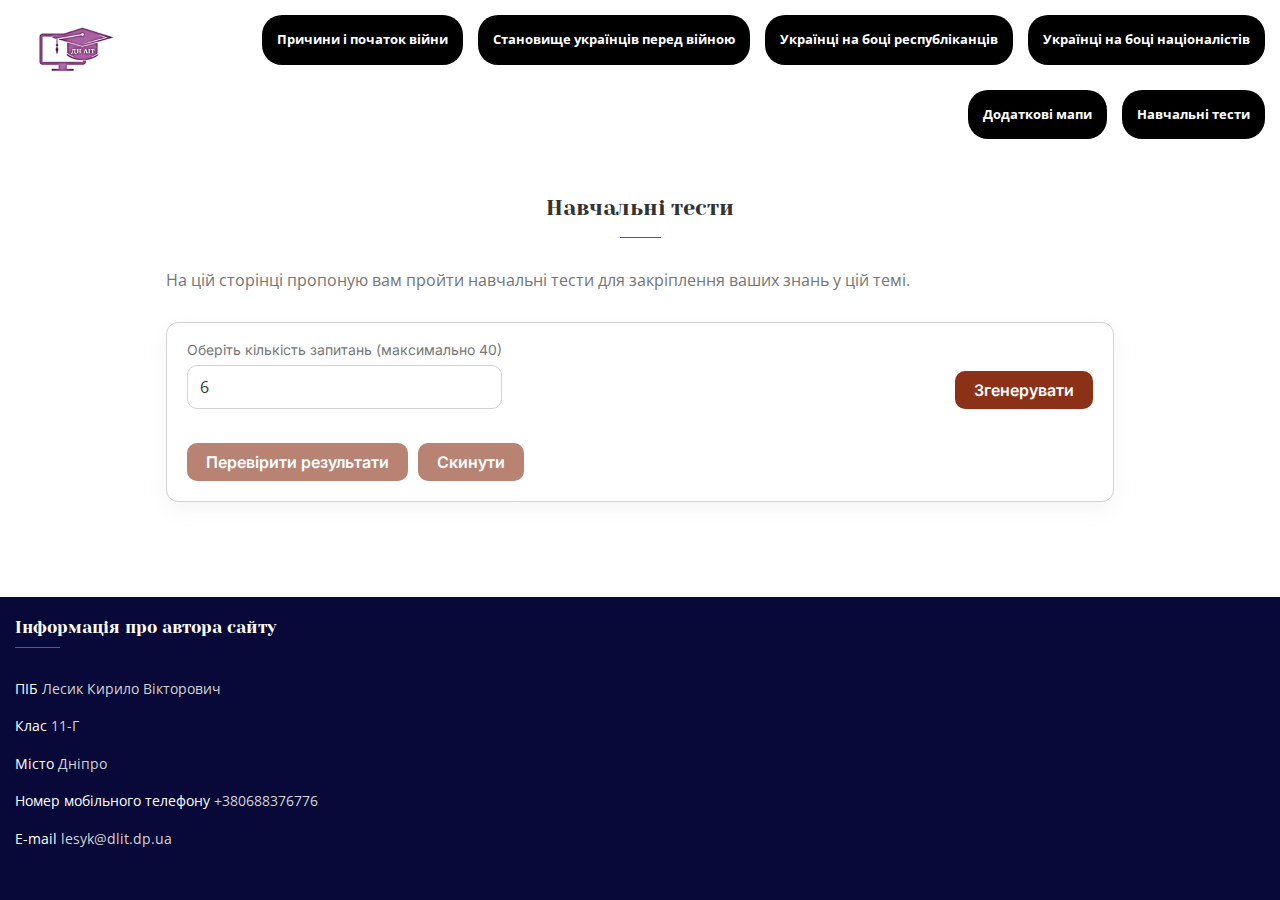
<file: test.html>
<!DOCTYPE html>
<html lang="uk">

<head>
	<title>HomePage</title>
	<meta charset="UTF-8">
	<meta name="format-detection" content="telephone=no">
	<!-- <style>body{opacity: 0;}</style> -->
	<link rel="stylesheet" href="css/style.min.css?_v=20251031162731">
	<meta name="viewport" content="width=device-width, initial-scale=1.0">
</head>

<body>
	<div class="wrapper">
		<header class="header header--static">
			<div class="header__container">
				<a href="../index.html" class="header__logo">
					<img src="img/logo.svg" width="120px" height="" alt="">
				</a>

				<div class="header__menu menu">
					<button type="button" class="button menu__icon icon-menu"><span></span></button>
					<nav class="menu__body">
						<ul class="menu__list">
							<li class="menu__item">
								<a href="../war.html" class="menu__link">Причини і початок війни</a>
							</li>
							<li class="menu__item">
								<a href="../ukr.html" class="menu__link">Становище українців перед війною</a>
							</li>
							<li class="menu__item">
								<a href="../rep.html" class="menu__link">Українці на боці республіканців</a>
							</li>
							<li class="menu__item">
								<a href="../nat.html" class="menu__link">Українці на боці націоналістів</a>
							</li>
							<li class="menu__item">
								<a href="../materials.html" class="menu__link">Додаткові мапи</a>
							</li>
							<li class="menu__item">
								<a href="../test.html" class="menu__link">Навчальні тести</a>
							</li>
						</ul>
					</nav>
				</div>
			</div>
		</header>
		<main class="page">
			<section class="test">
				<div class="test__container">
					<div class="test__header">
						<h2 class="test__title title title-h2">Навчальні тести</h2>
						<p class="test_descr">На цій сторінці пропоную вам пройти навчальні тести для закріплення ваших
							знань у цій темі.</p>
					</div>

					<div class="card">
						<div class="controls" role="group" aria-label="Налаштування тесту">
							<div class="controls__left">
								<label for="count">Оберіть кількість запитань (максимально 40)</label>
								<select id="count" name="questionCount">
									<option value="1">1</option>
									<option value="2">2</option>
									<option value="3">3</option>
									<option value="4">4</option>
									<option value="5">5</option>
									<option value="6" selected>6</option>
									<option value="7">7</option>
									<option value="8">8</option>
									<option value="9">9</option>
									<option value="10">10</option>
									<option value="11">11</option>
									<option value="12">12</option>
									<option value="13">13</option>
									<option value="14">14</option>
									<option value="15">15</option>
									<option value="16">16</option>
									<option value="17">17</option>
									<option value="18">18</option>
									<option value="19">19</option>
									<option value="20">20</option>
									<option value="21">21</option>
									<option value="22">22</option>
									<option value="23">23</option>
									<option value="24">24</option>
									<option value="25">25</option>
									<option value="26">26</option>
									<option value="27">27</option>
									<option value="28">28</option>
									<option value="29">29</option>
									<option value="30">30</option>
									<option value="31">31</option>
									<option value="32">32</option>
									<option value="33">33</option>
									<option value="34">34</option>
									<option value="35">35</option>
									<option value="36">36</option>
									<option value="37">37</option>
									<option value="38">38</option>
									<option value="39">39</option>
									<option value="40">40</option>
								</select>
							</div>

							<button id="generateBtn" class="controlBtn" type="button">Згенерувати</button>
						</div>

						<div id="quizArea" class="quizForm"></div>

						<div class="result" id="resultBox"></div>

						<div class="controls__bottom">
							<button id="checkBtn" class="controlsBtn" type="button" disabled>Перевірити
								результати</button>
							<button id="resetBtn" class="controlsBtn" type="button" disabled>Скинути</button>
						</div>
					</div>
				</div>
			</section>
		</main>
		<footer class="footer">
			<div class="footer__container">
				<div class="footer__contacts footer-contacts">
					<h4 class="footer-contacts__title">
						Інформація про автора сайту
					</h4>
					<div class="footer-contacts__body">
						<ul class="footer-contacts__list">
							<li class="footer-contacts__item">
								<span>ПІБ</span>
								Лесик Кирило Вікторович
							</li>
							<li class="footer-contacts__item">
								<span>Клас</span>
								11-Г
							</li>
							<li class="footer-contacts__item">
								<span>Місто</span>
								Дніпро
							</li>
							<li class="footer-contacts__item">
								<span>Номер мобільного телефону</span>
								+380688376776
							</li>
							<li class="footer-contacts__item">
								<span>E-mail</span>
								lesyk@dlit.dp.ua
							</li>
						</ul>
					</div>
				</div>
			</div>
		</footer>
	</div>
	<script src="js/app.min.js?_v=20251031162731"></script>
</body>

</html>
</file>
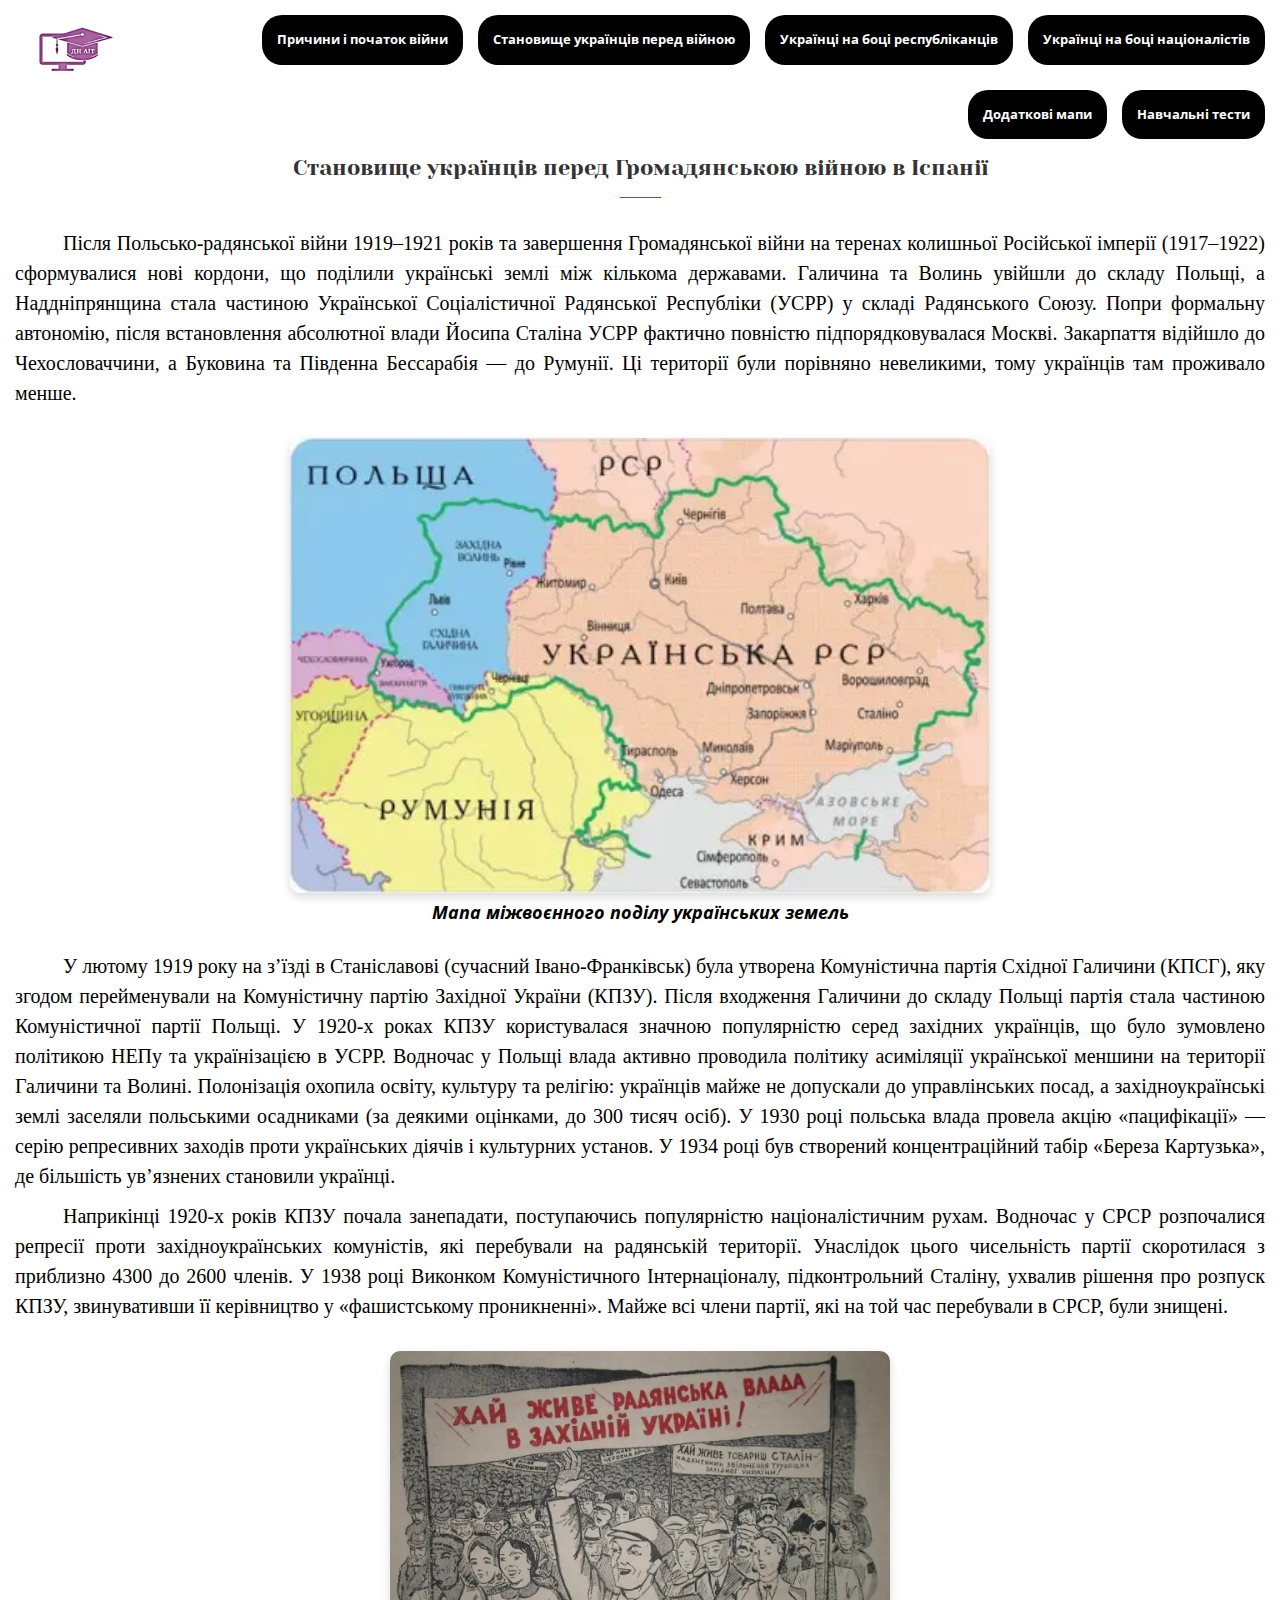
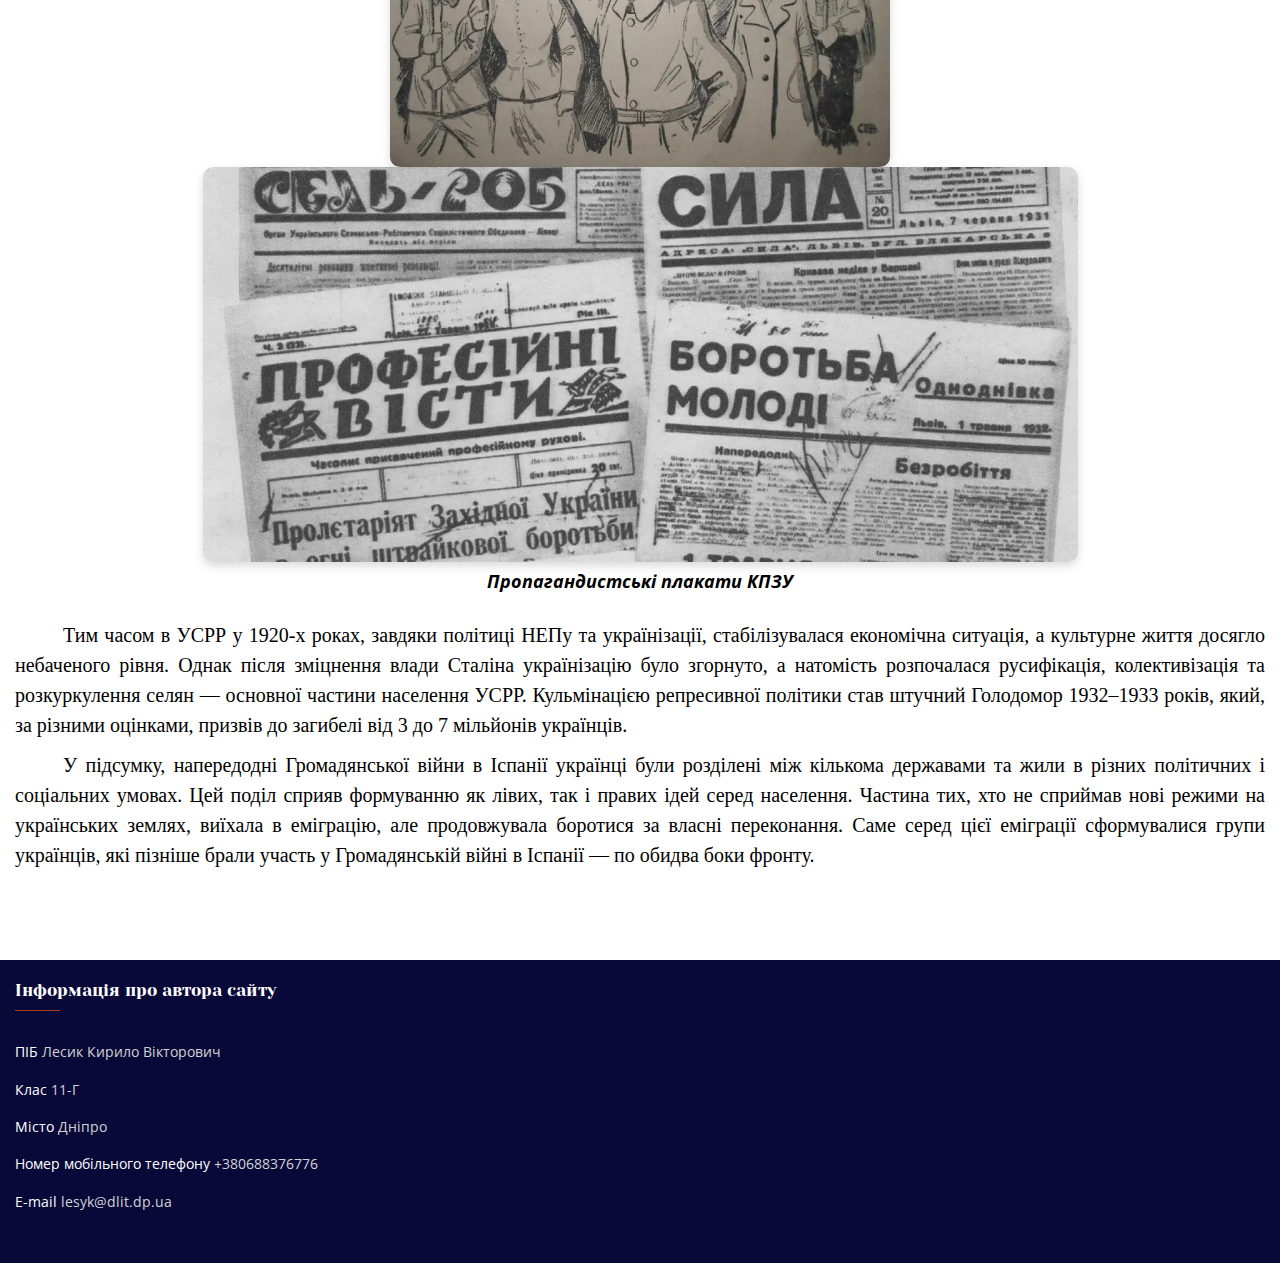
<file: ukr.html>
<!DOCTYPE html>
<html lang="uk">

<head>
	<title>HomePage</title>
	<meta charset="UTF-8">
	<meta name="format-detection" content="telephone=no">
	<!-- <style>body{opacity: 0;}</style> -->
	<link rel="stylesheet" href="css/style.min.css?_v=20251031162731">
	<meta name="viewport" content="width=device-width, initial-scale=1.0">
</head>

<body>
	<div class="wrapper">
		<header class="header header--static">
			<div class="header__container">
				<a href="../index.html" class="header__logo">
					<img src="img/logo.svg" width="120px" height="" alt="">
				</a>

				<div class="header__menu menu">
					<button type="button" class="button menu__icon icon-menu"><span></span></button>
					<nav class="menu__body">
						<ul class="menu__list">
							<li class="menu__item">
								<a href="../war.html" class="menu__link">Причини і початок війни</a>
							</li>
							<li class="menu__item">
								<a href="../ukr.html" class="menu__link">Становище українців перед війною</a>
							</li>
							<li class="menu__item">
								<a href="../rep.html" class="menu__link">Українці на боці республіканців</a>
							</li>
							<li class="menu__item">
								<a href="../nat.html" class="menu__link">Українці на боці націоналістів</a>
							</li>
							<li class="menu__item">
								<a href="../materials.html" class="menu__link">Додаткові мапи</a>
							</li>
							<li class="menu__item">
								<a href="../test.html" class="menu__link">Навчальні тести</a>
							</li>
						</ul>
					</nav>
				</div>
			</div>
		</header>
		<main class="page">
			<section class="ukr">
				<div class="ukr__container">
					<h2 class="ukr__title title title-h2">Становище українців перед Громадянською війною в Іспанії</h2>

					<p class="ukr__paragraph">
						Після Польсько-радянської війни 1919–1921 років та завершення Громадянської війни на теренах
						колишньої Російської імперії (1917–1922) сформувалися нові кордони, що поділили українські землі
						між кількома державами. Галичина та Волинь увійшли до складу Польщі, а Наддніпрянщина стала
						частиною Української Соціалістичної Радянської Республіки (УСРР) у складі Радянського Союзу.
						Попри формальну автономію, після встановлення абсолютної влади Йосипа Сталіна УСРР фактично
						повністю підпорядковувалася Москві. Закарпаття відійшло до Чехословаччини, а Буковина та
						Південна Бессарабія — до Румунії. Ці території були порівняно невеликими, тому українців там
						проживало менше.
					</p>

					<div class="ukr__photo">
						<img src="img/ukr/photo-1.webp" width="700px" height="700px" alt="">
						<h2 class="ukr__subtitle">
							<b>Мапа міжвоєнного поділу українських земель</b>
						</h2>
					</div>

					<p class="ukr__paragraph">
						У лютому 1919 року на з’їзді в Станіславові (сучасний Івано-Франківськ) була утворена
						Комуністична партія Східної Галичини (КПСГ), яку згодом перейменували на Комуністичну партію
						Західної України (КПЗУ). Після входження Галичини до складу Польщі партія стала частиною
						Комуністичної партії Польщі. У 1920-х роках КПЗУ користувалася значною популярністю серед
						західних українців, що було зумовлено політикою НЕПу та українізацією в УСРР. Водночас у Польщі
						влада активно проводила політику асиміляції української меншини на території Галичини та Волині.
						Полонізація охопила освіту, культуру та релігію: українців майже не допускали до управлінських
						посад, а західноукраїнські землі заселяли польськими осадниками (за деякими оцінками, до 300
						тисяч осіб). У 1930 році польська влада провела акцію «пацифікації» — серію репресивних заходів
						проти українських діячів і культурних установ. У 1934 році був створений концентраційний табір
						«Береза Картузька», де більшість ув’язнених становили українці.
					</p>

					<p class="ukr__paragraph">
						Наприкінці 1920-х років КПЗУ почала занепадати, поступаючись популярністю націоналістичним
						рухам. Водночас у СРСР розпочалися репресії проти західноукраїнських комуністів, які перебували
						на радянській території. Унаслідок цього чисельність партії скоротилася з приблизно 4300 до 2600
						членів. У 1938 році Виконком Комуністичного Інтернаціоналу, підконтрольний Сталіну, ухвалив
						рішення про розпуск КПЗУ, звинувативши її керівництво у «фашистському проникненні». Майже всі
						члени партії, які на той час перебували в СРСР, були знищені.
					</p>

					<div class="ukr__photo">
						<img src="img/ukr/photo-2.webp" width="500px" height="500px" alt="">
						<img src="img/ukr/photo-3.webp" width="920px" height="920px" alt="">
						<h2 class="ukr__subtitle">
							<b>Пропагандистські плакати КПЗУ</b>
						</h2>
					</div>

					<p class="ukr__paragraph">
						Тим часом в УСРР у 1920-х роках, завдяки політиці НЕПу та українізації, стабілізувалася
						економічна ситуація, а культурне життя досягло небаченого рівня. Однак після зміцнення влади
						Сталіна українізацію було згорнуто, а натомість розпочалася русифікація, колективізація та
						розкуркулення селян — основної частини населення УСРР. Кульмінацією репресивної політики став
						штучний Голодомор 1932–1933 років, який, за різними оцінками, призвів до загибелі від 3 до 7
						мільйонів українців.
					</p>

					<p class="ukr__paragraph">
						У підсумку, напередодні Громадянської війни в Іспанії українці були розділені між кількома державами
						та жили в різних політичних і соціальних умовах. Цей поділ сприяв формуванню як лівих, так і
						правих ідей серед населення. Частина тих, хто не сприймав нові режими на українських землях,
						виїхала в еміграцію, але продовжувала боротися за власні переконання. Саме серед цієї еміграції
						сформувалися групи українців, які пізніше брали участь у Громадянській війні в Іспанії — по
						обидва боки фронту.
					</p>
				</div>
			</section>
		</main>
		<footer class="footer">
			<div class="footer__container">
				<div class="footer__contacts footer-contacts">
					<h4 class="footer-contacts__title">
						Інформація про автора сайту
					</h4>
					<div class="footer-contacts__body">
						<ul class="footer-contacts__list">
							<li class="footer-contacts__item">
								<span>ПІБ</span>
								Лесик Кирило Вікторович
							</li>
							<li class="footer-contacts__item">
								<span>Клас</span>
								11-Г
							</li>
							<li class="footer-contacts__item">
								<span>Місто</span>
								Дніпро
							</li>
							<li class="footer-contacts__item">
								<span>Номер мобільного телефону</span>
								+380688376776
							</li>
							<li class="footer-contacts__item">
								<span>E-mail</span>
								lesyk@dlit.dp.ua
							</li>
						</ul>
					</div>
				</div>
			</div>
		</footer>
	</div>
	<script src="js/app.min.js?_v=20251031162731"></script>
</body>

</html>
</file>
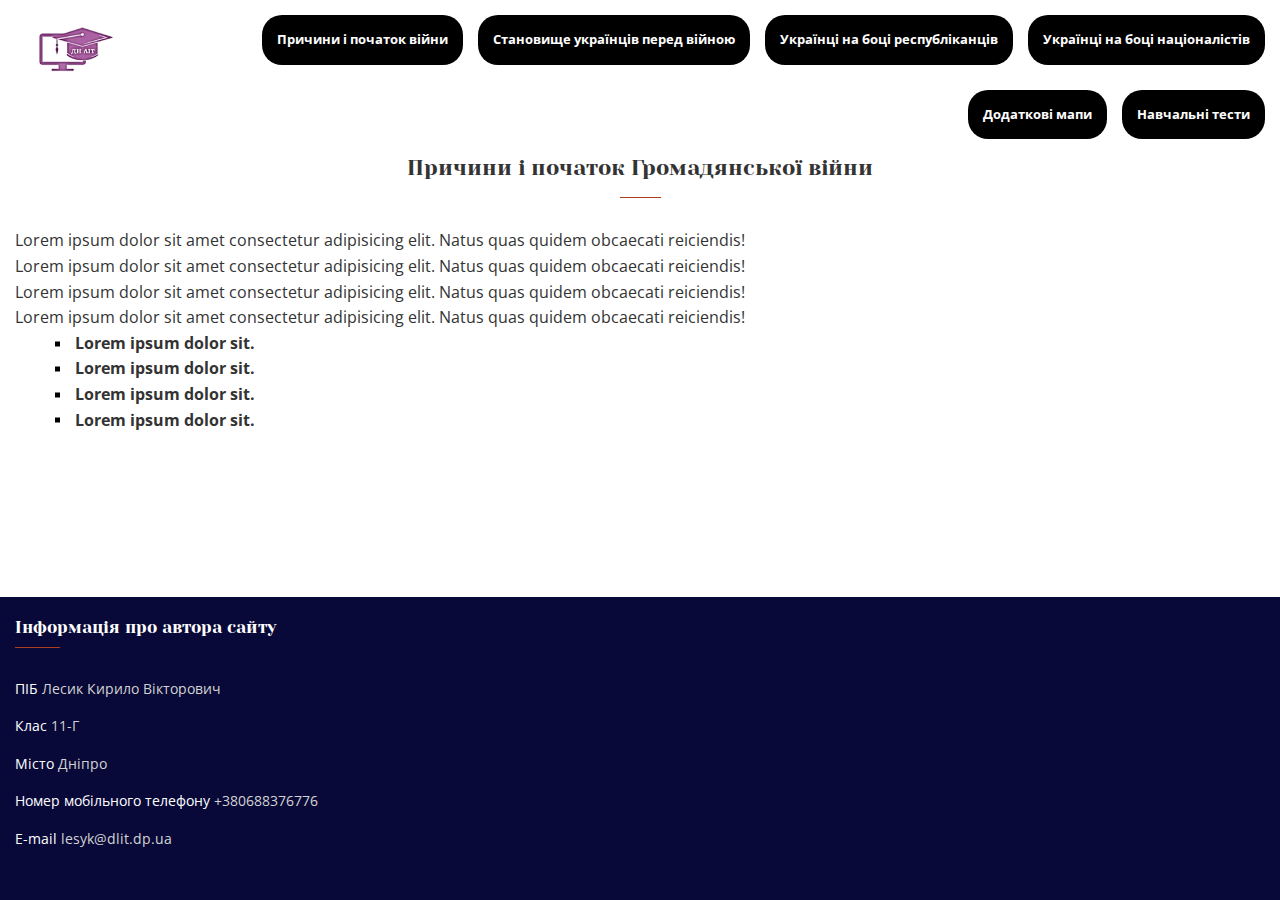
<file: war.html>
<!DOCTYPE html>
<html lang="uk">

<head>
	<title>HomePage</title>
	<meta charset="UTF-8">
	<meta name="format-detection" content="telephone=no">
	<!-- <style>body{opacity: 0;}</style> -->
	<link rel="stylesheet" href="css/style.min.css?_v=20251031162731">
	<meta name="viewport" content="width=device-width, initial-scale=1.0">
</head>

<body>
	<div class="wrapper">
		<header class="header header--static">
			<div class="header__container">
				<a href="../index.html" class="header__logo">
					<img src="img/logo.svg" width="120px" height="" alt="">
				</a>

				<div class="header__menu menu">
					<button type="button" class="button menu__icon icon-menu"><span></span></button>
					<nav class="menu__body">
						<ul class="menu__list">
							<li class="menu__item">
								<a href="../war.html" class="menu__link">Причини і початок війни</a>
							</li>
							<li class="menu__item">
								<a href="../ukr.html" class="menu__link">Становище українців перед війною</a>
							</li>
							<li class="menu__item">
								<a href="../rep.html" class="menu__link">Українці на боці республіканців</a>
							</li>
							<li class="menu__item">
								<a href="../nat.html" class="menu__link">Українці на боці націоналістів</a>
							</li>
							<li class="menu__item">
								<a href="../materials.html" class="menu__link">Додаткові мапи</a>
							</li>
							<li class="menu__item">
								<a href="../test.html" class="menu__link">Навчальні тести</a>
							</li>
						</ul>
					</nav>
				</div>
			</div>
		</header>
		<main class="page">
			<section class="important">
				<div class="important__container">
					<h2 class="important__title title title-h2">
						Причини і початок Громадянської війни
					</h2>

					<div class="important__content">
						<div class="important_body">
							<p class="important__text">
								Lorem ipsum dolor sit amet consectetur adipisicing elit. Natus quas quidem obcaecati reiciendis!
							</p>

							<p class="important__text">
								Lorem ipsum dolor sit amet consectetur adipisicing elit. Natus quas quidem obcaecati reiciendis!
							</p>

							<p class="important__text">
								Lorem ipsum dolor sit amet consectetur adipisicing elit. Natus quas quidem obcaecati reiciendis!
							</p>

							<p class="important__text">
								Lorem ipsum dolor sit amet consectetur adipisicing elit. Natus quas quidem obcaecati reiciendis!
							</p>
						</div>

						<ul class="important__list">
							<li class="important__item">
								<span>Lorem ipsum dolor sit.</span>
							</li>
							<li class="important__item">
								<span>Lorem ipsum dolor sit.</span>
							</li>
							<li class="important__item">
								<span>Lorem ipsum dolor sit.</span>
							</li>
							<li class="important__item">
								<span>Lorem ipsum dolor sit.</span>
							</li>
						</ul>
					</div>
				</div>
			</section>


			<!--цитата це тег q(quote)-->
		</main>
		<footer class="footer">
			<div class="footer__container">
				<div class="footer__contacts footer-contacts">
					<h4 class="footer-contacts__title">
						Інформація про автора сайту
					</h4>
					<div class="footer-contacts__body">
						<ul class="footer-contacts__list">
							<li class="footer-contacts__item">
								<span>ПІБ</span>
								Лесик Кирило Вікторович
							</li>
							<li class="footer-contacts__item">
								<span>Клас</span>
								11-Г
							</li>
							<li class="footer-contacts__item">
								<span>Місто</span>
								Дніпро
							</li>
							<li class="footer-contacts__item">
								<span>Номер мобільного телефону</span>
								+380688376776
							</li>
							<li class="footer-contacts__item">
								<span>E-mail</span>
								lesyk@dlit.dp.ua
							</li>
						</ul>
					</div>
				</div>
			</div>
		</footer>
	</div>
	<script src="js/app.min.js?_v=20251031162731"></script>
</body>

</html>
</file>
<file: css/style.min.css>
@import url(https://fonts.googleapis.com/css?family=Open+Sans:300,regular,500,600,700,800,300italic,italic,500italic,600italic,700italic,800italic);@import url(https://fonts.googleapis.com/css?family=Inter:100,200,300,regular,500,600,700,800,900,100italic,200italic,300italic,italic,500italic,600italic,700italic,800italic,900italic);@import url(https://fonts.googleapis.com/css?family=Yeseva+One:regular);@font-face{font-family:icons;font-display:swap;src:url(../fonts/icons.woff2) format("woff2");font-weight:400;font-style:normal}[class*=_icon-]::before{font-family:icons;font-style:normal;font-weight:400;font-variant:normal;text-transform:none;line-height:1;-webkit-font-smoothing:antialiased;-moz-osx-font-smoothing:grayscale}._icon-map:before{content:"\e900"}._icon-images:before{content:"\e90e"}._icon-video-camera:before{content:"\e914"}._icon-undo2:before{content:"\e967"}._icon-search:before{content:"\e986"}._icon-link:before{content:"\e9cb"}._icon-play3:before{content:"\ea1c"}._icon-pause2:before{content:"\ea1d"}._icon-volume-high:before{content:"\ea26"}._icon-volume-mute2:before{content:"\ea2a"}*{padding:0;margin:0;border:0}*,*::after,*::before{margin:0;padding:0;box-sizing:border-box}*::after,*::before{display:inline-block}body,html{height:100%;min-width:320px}body{color:#000;line-height:1;font-family:"Open Sans",sans-serif;font-size:.875rem;-ms-text-size-adjust:100%;-moz-text-size-adjust:100%;-webkit-text-size-adjust:100%;-webkit-font-smoothing:antialiased;-moz-osx-font-smoothing:grayscale}button,input,textarea{font-family:"Open Sans",sans-serif;font-size:inherit;line-height:inherit;color:inherit;background-color:transparent}input,textarea{width:100%}label{display:inline-block}button,option,select{cursor:pointer}a{display:inline-block;color:inherit;text-decoration:none}ul li{list-style:none}img{vertical-align:top}h1,h2,h3,h4,h5,h6{font-weight:inherit;font-size:inherit}.lock body{overflow:hidden;touch-action:none;-ms-scroll-chaining:none;overscroll-behavior:none}.wrapper{min-height:100%;display:flex;flex-direction:column;overflow:hidden}@supports (overflow:clip){.wrapper{overflow:clip}}.wrapper > main{flex:1 1 auto}.wrapper > *{min-width:0}[class*=__container]{max-width:109.375rem;margin:0 auto;padding:0 .9375rem}.menu__list{display:flex;align-items:center;gap:.9375rem;row-gap:25px;flex-wrap:wrap;justify-content:end}.menu__link{font-family:"Open Sans",sans-serif;font-weight:700;font-size:13px;line-height:1.5;text-align:center;color:#fff;padding:15px;background-color:#000;border-radius:20px;transition:background-color .3s linear}.menu__link.menu--active{background-color:#843534}.icon-menu{display:none}.ibg{width:100%;height:100%;-o-object-fit:cover;object-fit:cover}.ibg--top{-o-object-position:top;object-position:top}.ibg--bottom{-o-object-position:bottom;object-position:bottom}.ibg--left{-o-object-position:left;object-position:left}.ibg--right{-o-object-position:right;object-position:right}.ibg--contain{-o-object-fit:contain;object-fit:contain}.title{font-family:"Yeseva One",sans-serif;font-weight:400;font-size:22px;line-height:129%;text-align:center;color:#333}.title.title-h2{font-size:22px;text-align:center}.title.title-h2::after{content:"";background-color:#ac3d1d;width:41px;height:1px;margin:15px auto 30px;display:block}.header{padding:15px 0;position:absolute;top:0;left:0;width:100%;z-index:100}.header.header--static{position:static}.header__container{display:flex;justify-content:space-between;align-items:flex-start;gap:.9375rem}.footer{padding:20px 0 50px;background-color:#080938}.footer-contacts__title{font-family:"Yeseva One",sans-serif;font-weight:400;font-size:17px;line-height:125%;color:#fff}.footer-contacts__title::after{content:"";display:block;height:1px;width:45px;background-color:#ac3d1d;margin:9px 0 30px}.footer-contacts__list{display:grid;gap:15px}.footer-contacts__item{font-family:"Open Sans",sans-serif;font-weight:400;font-size:14px;line-height:160%;color:#d3d3d3}.footer-contacts__item span{color:#fff}.important__body{display:grid;gap:10px;margin-bottom:30px}.important__text{font-family:"Open Sans",sans-serif;font-weight:400;font-size:16px;line-height:160%;color:#333}.important__list{padding-left:40px;margin-bottom:20px}.important__item{font-family:"Open Sans",sans-serif;font-weight:400;font-size:16px;line-height:160%;color:#333;position:relative;padding-left:20px}.important__item span{font-weight:700}.important__item::before{content:"";position:absolute;left:0;top:50%;-webkit-transform:translateY(-50%);transform:translateY(-50%);width:5px;height:5px;background-color:#000}.important__content-title{font-family:"Open Sans",sans-serif;font-weight:700;font-size:16px;line-height:160%;color:#333;margin-bottom:20px}.people__paragraph{display:flex;content:"";font-family:Georgia,"Times New Roman",Times,serif;font-size:20px;line-height:1.5;text-align:justify;text-indent:1.27cm;margin:10px 0;color:#000}.people__photo{text-align:center;margin:30px 0}.people__photo img{display:inline-block;max-width:70%;height:auto;border-radius:10px;box-shadow:0 4px 10px rgba(0,0,0,.15)}.people__photo .people__subtitle{font-size:18px;font-style:italic;margin-top:10px;color:#000}.people__link{display:flex;flex-direction:column;align-items:center;gap:1.25rem;padding:0 20px 20px;background-color:#ffae00}.people__name{font-family:"Open Sans",sans-serif;font-weight:400;font-size:15px;line-height:126%;text-align:center;color:#000}.people__wrapper{margin-bottom:40px}.people__pagination{display:flex;justify-content:center;gap:10px}.people__pagination .swiper-pagination-bullet{width:20px;height:20px;background-color:#080938;border-radius:50%}.people__pagination .swiper-pagination-bullet.swiper-pagination-bullet-active{background-color:#ffae00}.ukr__paragraph{display:flex;content:"";font-family:Georgia,"Times New Roman",Times,serif;font-size:20px;line-height:1.5;text-align:justify;text-indent:1.27cm;margin:10px 0;color:#000}.ukr__photo{text-align:center;margin:30px 0}.ukr__photo img{display:inline-block;max-width:70%;height:auto;border-radius:10px;box-shadow:0 4px 10px rgba(0,0,0,.15)}.ukr__photo .ukr__subtitle{font-size:18px;font-style:italic;margin-top:10px;color:#000}.test{padding:40px 0}.test__container{max-width:980px;margin:0 auto;padding:0 16px}.test__header{margin-bottom:28px}.test__descr,.test_descr{font-family:"Open Sans",sans-serif;font-weight:400;font-size:16px;line-height:160%;color:#757575;margin-top:8px}.card{background:#fff;border:1px solid #d3d3d3;border-radius:12px;box-shadow:0 8px 22px rgba(211,211,211,.2);padding:20px}.controls{display:flex;justify-content:space-between;align-items:flex-end;gap:16px;margin-bottom:18px;flex-wrap:wrap}.controls__left{display:grid;gap:8px}.controls__left label{font-family:Inter,sans-serif;font-size:14px;color:#777}.controls__left select{-webkit-appearance:none;appearance:none;font-family:"Open Sans",sans-serif;font-size:16px;padding:10px 12px;min-width:200px;border:1px solid #d3d3d3;border-radius:10px;background:#fff;color:#333}.controls__left select:focus-visible{outline:2px solid #d3d3d3;outline-offset:2px}.controlBtn,.controlsBtn{display:inline-flex;align-items:center;justify-content:center;gap:8px;font-family:Inter,sans-serif;font-weight:600;font-size:16px;line-height:1;padding:10px 18px;border-radius:10px;border:1px solid transparent;background:#8b3117;color:#fff;cursor:pointer;transition:opacity .15s ease}.controlBtn:hover,.controlsBtn:hover{opacity:.85}.controlBtn:focus-visible,.controlsBtn:focus-visible{outline:2px solid #d3d3d3;outline-offset:2px}.controlBtn:disabled,.controlsBtn:disabled{opacity:.6;cursor:not-allowed}.controls__bottom{margin-top:16px;display:flex;gap:10px;flex-wrap:wrap}.quizForm{display:grid;gap:16px}.question{border-top:1px solid #d3d3d3;padding-top:16px}.question:first-child{border-top:0;padding-top:0}.q-title{margin:0 0 8px 0;font-family:Inter,sans-serif;font-weight:600;font-size:16px;color:#333}.choices{display:grid;gap:8px}.choices label{display:flex;align-items:center;gap:10px;padding:10px 12px;border:1px solid #d3d3d3;border-radius:10px;background:#fff;color:#333;cursor:pointer;transition:background .15s ease,border-color .15s ease}.choices label input{flex:0 0 auto}.choices label.correct{border-color:#080938;background:#f5f5f5}.choices label.incorrect{border-color:#a94442;background:#eee}.text-answer{width:100%;max-width:560px;font-family:"Open Sans",sans-serif;font-size:16px;padding:10px 12px;border:1px solid #d3d3d3;border-radius:10px;color:#333;background:#fff}.text-answer:focus-visible{outline:2px solid #d3d3d3;outline-offset:2px}.text-answer.correct{border-color:#080938;background:#f5f5f5}.text-answer.incorrect{border-color:#a94442;background:#eee}.result{margin-top:14px;font-family:Inter,sans-serif;font-weight:700;font-size:16px;line-height:1.2}.choices{display:grid;gap:12px}.choice{display:inline-flex;align-items:center;justify-content:flex-start;gap:10px;padding:10px 12px;border:1px solid #d3d3d3;border-radius:10px;background:#fff;color:#333;cursor:pointer;transition:background .15s ease,border-color .15s ease;white-space:normal}.choice input[type=checkbox],.choice input[type=radio]{flex:0 1 13px;margin:0;accent-color:#8b3117}.choice .opt-text{flex:0 1 auto}.choice.correct{border-color:#080938;background:#f5f5f5}.choice.incorrect{border-color:#a94442;background:#eee}.swiper{overflow:hidden}.swiper-initialized{touch-action:pan-y}.swiper-wrapper{width:100%;height:100%;box-sizing:content-box;display:flex;position:relative}.swiper-vertical .swiper-wrapper{flex-direction:column}.swiper-autoheight .swiper-wrapper{align-items:flex-start}.swiper-initialized .swiper-slide{flex-shrink:0}.swiper-android .swiper-slide,.swiper-android .swiper-wrapper{-webkit-transform:translate3d(0,0,0);transform:translate3d(0,0,0)}.swiper-button-lock{display:none!important}@media (min-width:109.375em){.important{padding-bottom:6.25rem}.people{padding-bottom:6.25rem}.ukr{padding-bottom:6.25rem}.mat{padding-bottom:6.25rem}}@media (max-width:20em){.important{padding-bottom:2.5rem}.people{padding-bottom:2.5rem}.ukr{padding-bottom:2.5rem}.mat{padding-bottom:2.5rem}}@media (max-width:61.99875em){.menu__body{position:fixed;width:100%;height:100%;left:-100%;top:0;overflow:auto;padding:3.125rem .9375rem .9375rem 1.875rem;transition:left .3s;background-color:#333;display:flex;align-items:center;justify-content:center}.menu__body::before{content:"";position:fixed;width:100%;height:4.375rem;left:-100%;top:0;transition:left .3s;z-index:2}.menu-open .menu__body{left:0}.menu-open .menu__body::before{left:0}.menu__list{flex-direction:column;row-gap:2.1875rem}.menu__link{color:#fff;font-size:26px}.icon-menu{display:block;position:relative;width:1.875rem;height:1.125rem;z-index:5}.icon-menu span,.icon-menu::after,.icon-menu::before{content:"";transition:all .3s ease 0s;right:0;position:absolute;width:100%;height:.125rem;background-color:#000}.icon-menu::before{top:0}.icon-menu::after{bottom:0}.icon-menu span{top:calc(50% - .0625rem)}.menu-open .icon-menu span{width:0}.menu-open .icon-menu::after,.menu-open .icon-menu::before{background-color:#fff}.menu-open .icon-menu::before{top:calc(50% - .0625rem);-webkit-transform:rotate(-45deg);transform:rotate(-45deg)}.menu-open .icon-menu::after{bottom:calc(50% - .0625rem);-webkit-transform:rotate(45deg);transform:rotate(45deg)}.header__container{align-items:center}}@media (max-width:61.99875em) and (any-hover:none){.icon-menu{cursor:default}}@media (min-width:20em) and (max-width:109.375em){.important{padding-bottom:clamp(2.5rem ,1.6608391608rem + 4.1958041958vw ,6.25rem)}.people{padding-bottom:clamp(2.5rem ,1.6608391608rem + 4.1958041958vw ,6.25rem)}.ukr{padding-bottom:clamp(2.5rem ,1.6608391608rem + 4.1958041958vw ,6.25rem)}.mat{padding-bottom:clamp(2.5rem ,1.6608391608rem + 4.1958041958vw ,6.25rem)}}@media (any-hover:hover){.menu__link:hover{background-color:#843534}}
</file>
